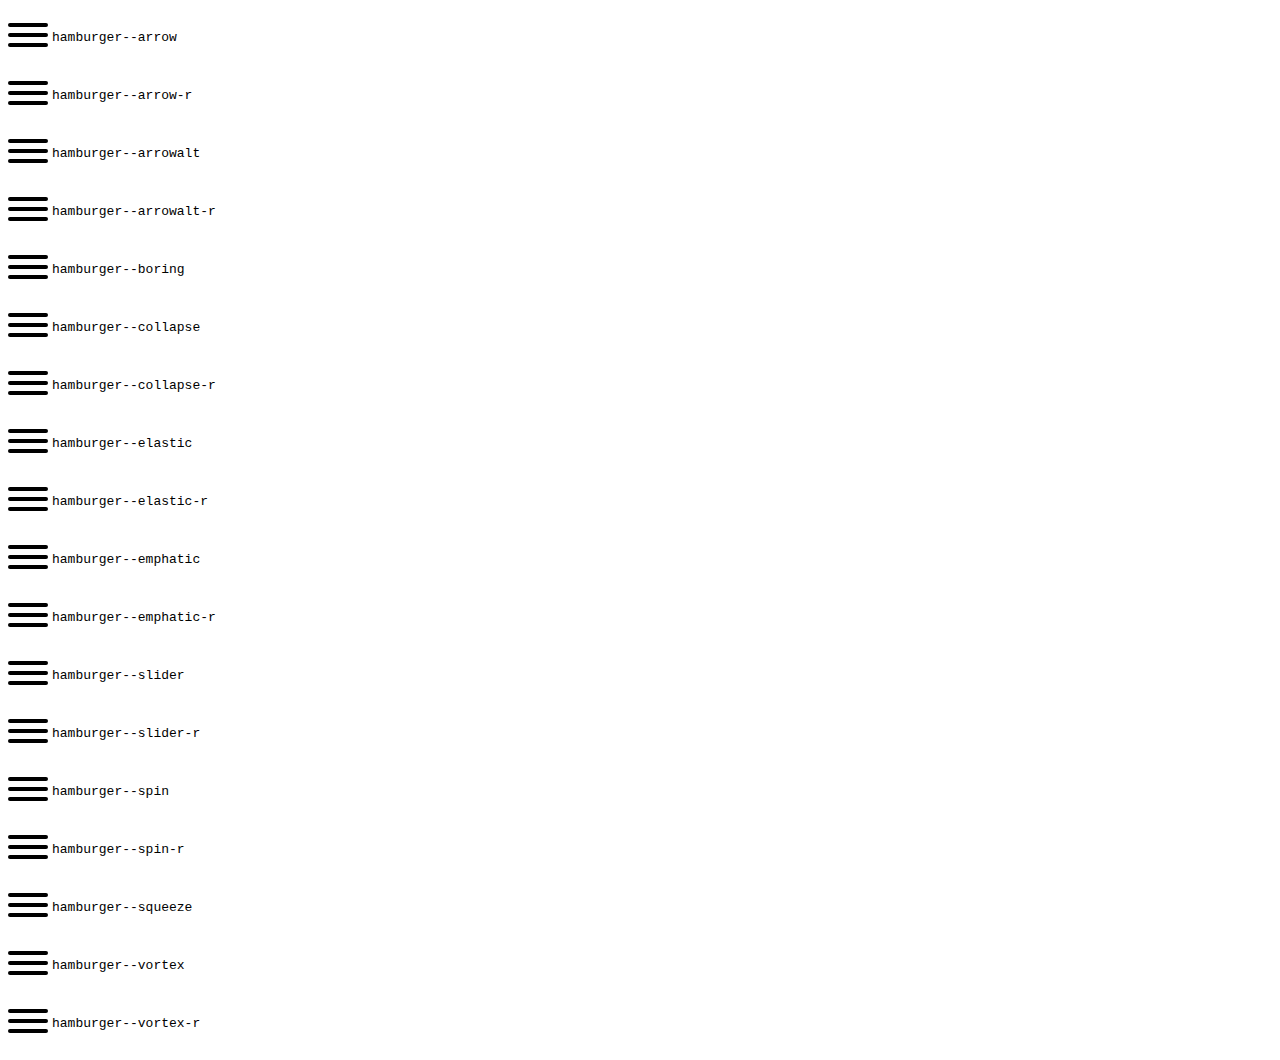
<file: plugins/burger/example.html>
<!DOCTYPE html>
<html lang="en">
<head>
  <meta charset="UTF-8">
  <title>Hamburgers by Jonathan Suh</title>
  <link rel="stylesheet" href="hamburgers.css">
  <style>
    code {
      display: inline-block;
    }

    code,
    .hamburger {
      vertical-align: middle;
    }
  </style>
</head>
<body>
  <div class="hamburger hamburger--arrow">
    <div class="hamburger-box">
      <div class="hamburger-inner"></div>
    </div>
  </div>
  <code>hamburger--arrow</code>

  <br>

  <div class="hamburger hamburger--arrow-r">
    <div class="hamburger-box">
      <div class="hamburger-inner"></div>
    </div>
  </div>
  <code>hamburger--arrow-r</code>

  <br>

  <div class="hamburger hamburger--arrowalt">
    <div class="hamburger-box">
      <div class="hamburger-inner"></div>
    </div>
  </div>
  <code>hamburger--arrowalt</code>

  <br>

  <div class="hamburger hamburger--arrowalt-r">
    <div class="hamburger-box">
      <div class="hamburger-inner"></div>
    </div>
  </div>
  <code>hamburger--arrowalt-r</code>

  <br>

  <div class="hamburger hamburger--boring">
    <div class="hamburger-box">
      <div class="hamburger-inner"></div>
    </div>
  </div>
  <code>hamburger--boring</code>

  <br>

  <div class="hamburger hamburger--collapse">
    <div class="hamburger-box">
      <div class="hamburger-inner"></div>
    </div>
  </div>
  <code>hamburger--collapse</code>

  <br>

  <div class="hamburger hamburger--collapse-r">
    <div class="hamburger-box">
      <div class="hamburger-inner"></div>
    </div>
  </div>
  <code>hamburger--collapse-r</code>

  <br>

  <div class="hamburger hamburger--elastic">
    <div class="hamburger-box">
      <div class="hamburger-inner"></div>
    </div>
  </div>
  <code>hamburger--elastic</code>

  <br>

  <div class="hamburger hamburger--elastic-r">
    <div class="hamburger-box">
      <div class="hamburger-inner"></div>
    </div>
  </div>
  <code>hamburger--elastic-r</code>

  <br>

  <div class="hamburger hamburger--emphatic">
    <div class="hamburger-box">
      <div class="hamburger-inner"></div>
    </div>
  </div>
  <code>hamburger--emphatic</code>

  <br>

  <div class="hamburger hamburger--emphatic-r">
    <div class="hamburger-box">
      <div class="hamburger-inner"></div>
    </div>
  </div>
  <code>hamburger--emphatic-r</code>

  <br>

  <div class="hamburger hamburger--slider">
    <div class="hamburger-box">
      <div class="hamburger-inner"></div>
    </div>
  </div>
  <code>hamburger--slider</code>

  <br>

  <div class="hamburger hamburger--slider-r">
    <div class="hamburger-box">
      <div class="hamburger-inner"></div>
    </div>
  </div>
  <code>hamburger--slider-r</code>

  <br>

  <div class="hamburger hamburger--spin">
    <div class="hamburger-box">
      <div class="hamburger-inner"></div>
    </div>
  </div>
  <code>hamburger--spin</code>

  <br>

  <div class="hamburger hamburger--spin-r">
    <div class="hamburger-box">
      <div class="hamburger-inner"></div>
    </div>
  </div>
  <code>hamburger--spin-r</code>

  <br>

  <div class="hamburger hamburger--squeeze">
    <div class="hamburger-box">
      <div class="hamburger-inner"></div>
    </div>
  </div>
  <code>hamburger--squeeze</code>

  <br>

  <div class="hamburger hamburger--vortex">
    <div class="hamburger-box">
      <div class="hamburger-inner"></div>
    </div>
  </div>
  <code>hamburger--vortex</code>

  <br>

  <div class="hamburger hamburger--vortex-r">
    <div class="hamburger-box">
      <div class="hamburger-inner"></div>
    </div>
  </div>
  <code>hamburger--vortex-r</code>

  <script>
  /**
   * forEach implementation for Objects/NodeLists/Arrays, automatic type loops and context options
   *
   * @private
   * @author Todd Motto
   * @link https://github.com/toddmotto/foreach
   * @param {Array|Object|NodeList} collection - Collection of items to iterate, could be an Array, Object or NodeList
   * @callback requestCallback      callback   - Callback function for each iteration.
   * @param {Array|Object|NodeList} scope=null - Object/NodeList/Array that forEach is iterating over, to use as the this value when executing callback.
   * @returns {}
   */
    var forEach=function(t,o,r){if("[object Object]"===Object.prototype.toString.call(t))for(var c in t)Object.prototype.hasOwnProperty.call(t,c)&&o.call(r,t[c],c,t);else for(var e=0,l=t.length;l>e;e++)o.call(r,t[e],e,t)};

    var hamburgers = document.querySelectorAll(".hamburger");
    if (hamburgers.length > 0) {
      forEach(hamburgers, function(hamburger) {
        hamburger.addEventListener("click", function() {
          this.classList.toggle("is-active");
        }, false);
      });
    }
  </script>
</body>
</html>
</file>
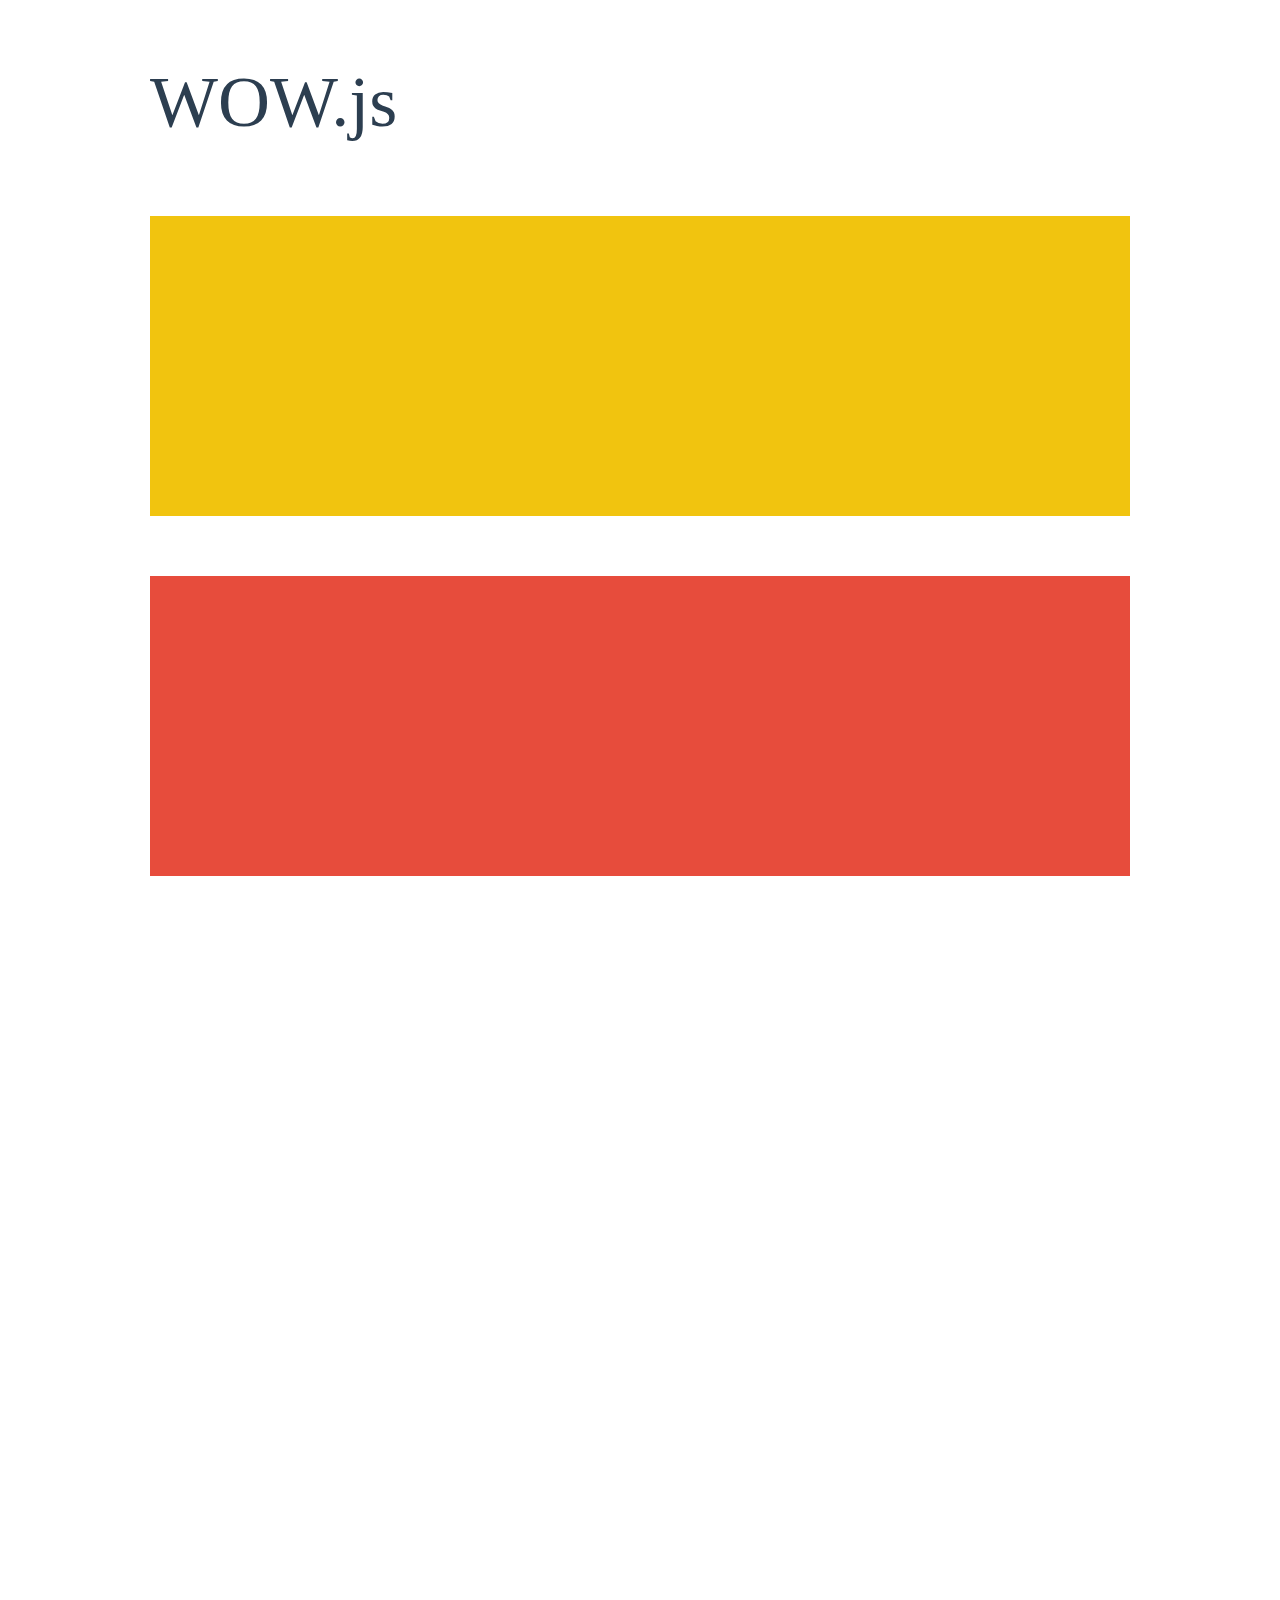
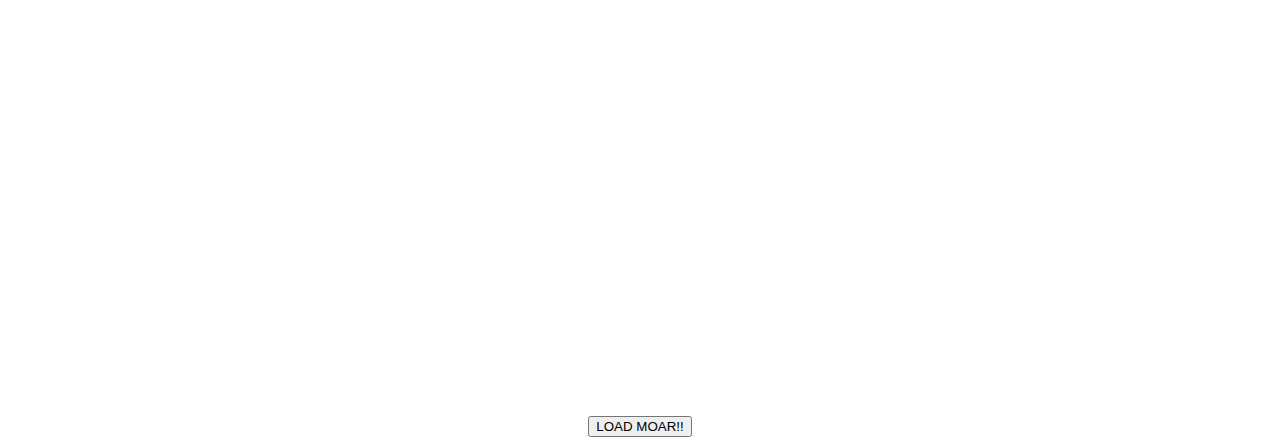
<file: plugins/wow/demo.html>
<!doctype html>

<html lang="en">
<head>
  <meta charset="utf-8">
  <title>WOW</title>
  <link rel="stylesheet" href="css/libs/animate.css">
  <link rel="stylesheet" href="css/site.css">
  <style>
    .wow:first-child {
      visibility: hidden;
    }
  </style>
  <!--[if IE]>
    <script src="http://html5shiv.googlecode.com/svn/trunk/html5.js"></script>
  <![endif]-->
</head>

<body>
  <div id="container">
    <header>
      <h1>WOW.js</h1>
    </header>
    <div id="main">
      <section class="wow fadeInDown" style="background-color: #f1c40f;"></section>
      <section class="wow pulse" style="background-color: #e74c3c;" data-wow-iteration="infinite" data-wow-duration="1500ms"></section>
      <section class="section--purple wow slideInRight" data-wow-delay="2s"></section>
      <section class="section--blue wow bounceInLeft" data-wow-offset="300"></section>
      <section class="section--green wow slideInLeft" data-wow-duration="4s"></section>
      <button id="moar">LOAD MOAR!!</button>
    </div>
  </div>
  <script src="dist/wow.js"></script>
  <script>
    wow = new WOW(
      {
        animateClass: 'animated',
        offset:       100,
        callback:     function(box) {
          console.log("WOW: animating <" + box.tagName.toLowerCase() + ">")
        }
      }
    );
    wow.init();
    document.getElementById('moar').onclick = function() {
      var section = document.createElement('section');
      section.className = 'section--purple wow fadeInDown';
      this.parentNode.insertBefore(section, this);
    };
  </script>
</body>
</html>
</file>
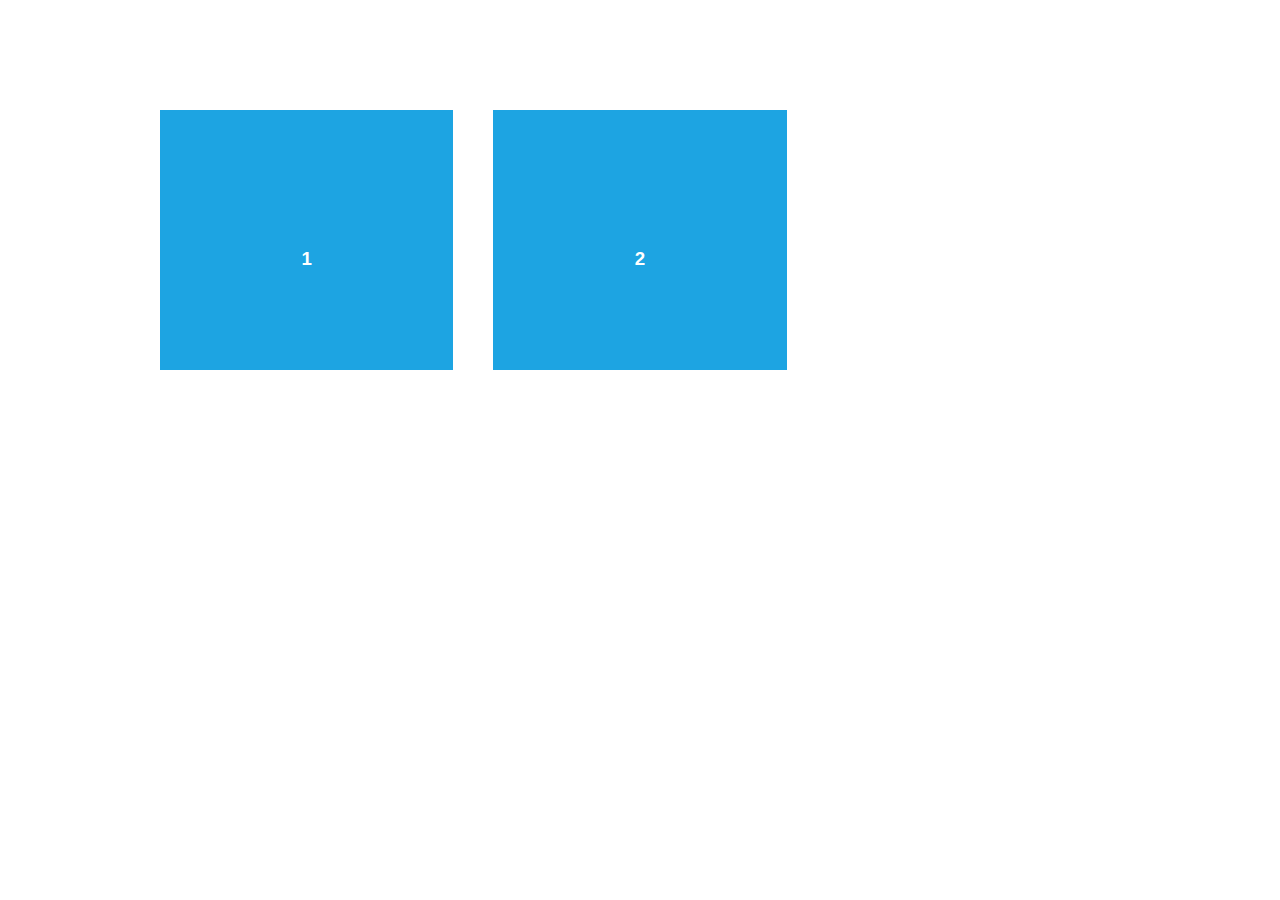
<file: plugins/aos/demo/async.html>
<!DOCTYPE html>
<html>
  <head>
    <meta charset="utf-8">
    <title>AOS - Animate on scroll library</title>
    <meta name="viewport" content="width=device-width">
    <link rel="stylesheet" href="css/styles.css" />
    <link rel="stylesheet" href="../dist/aos.css" />
  </head>
  <body>
    <div id="aos-demo" class="aos-all"></div>

    <script src="../dist/aos.js"></script>
    <script>
      AOS.init({
        easing: 'ease-in-out-sine'
      });

      setInterval(addItem, 300);

      var itemsCounter = 1;
      var container = document.getElementById('aos-demo');

      function addItem () {
        if (itemsCounter > 42) return;
        var item = document.createElement('div');
        item.classList.add('aos-item');
        item.setAttribute('data-aos', 'fade-up');
        item.innerHTML = '<div class="aos-item__inner"><h3>' + itemsCounter + '</h3></div>';
        container.appendChild(item);
        itemsCounter++;
      }
    </script>
  </body>
</html>
</file>
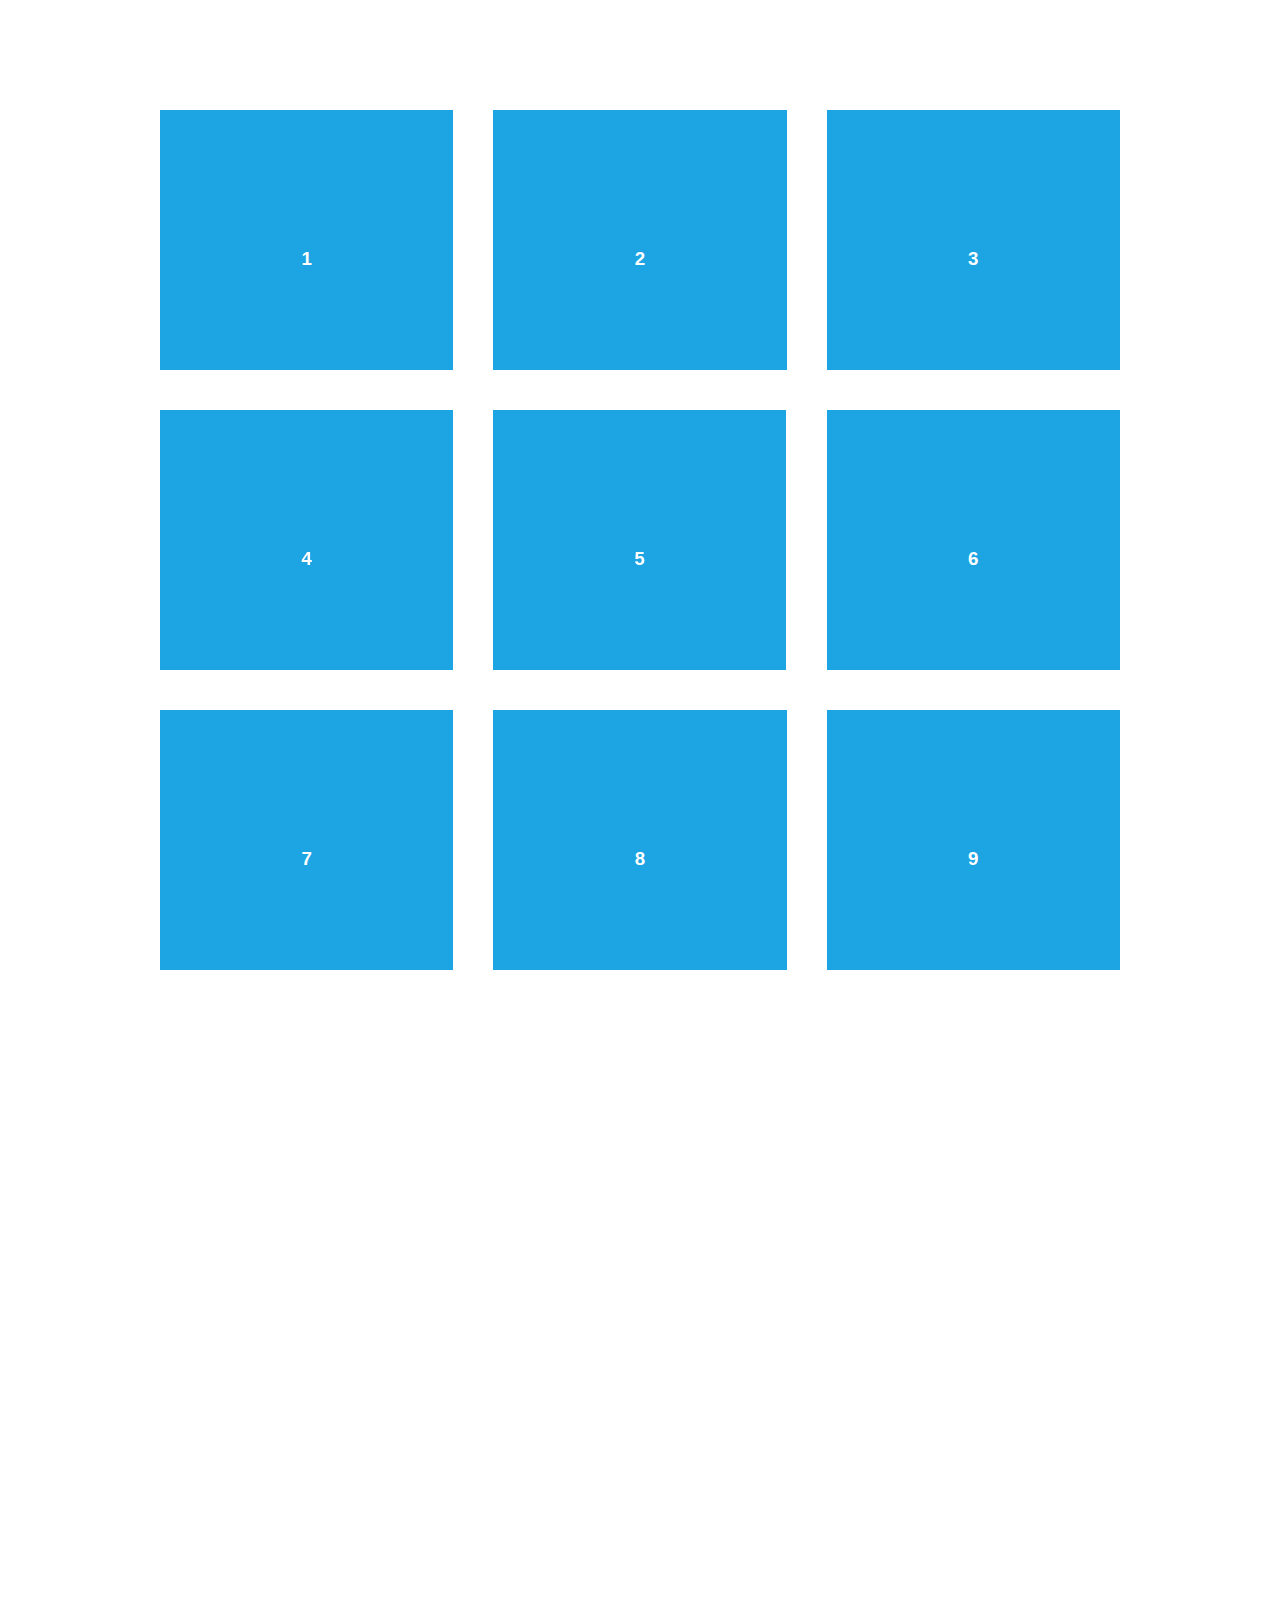
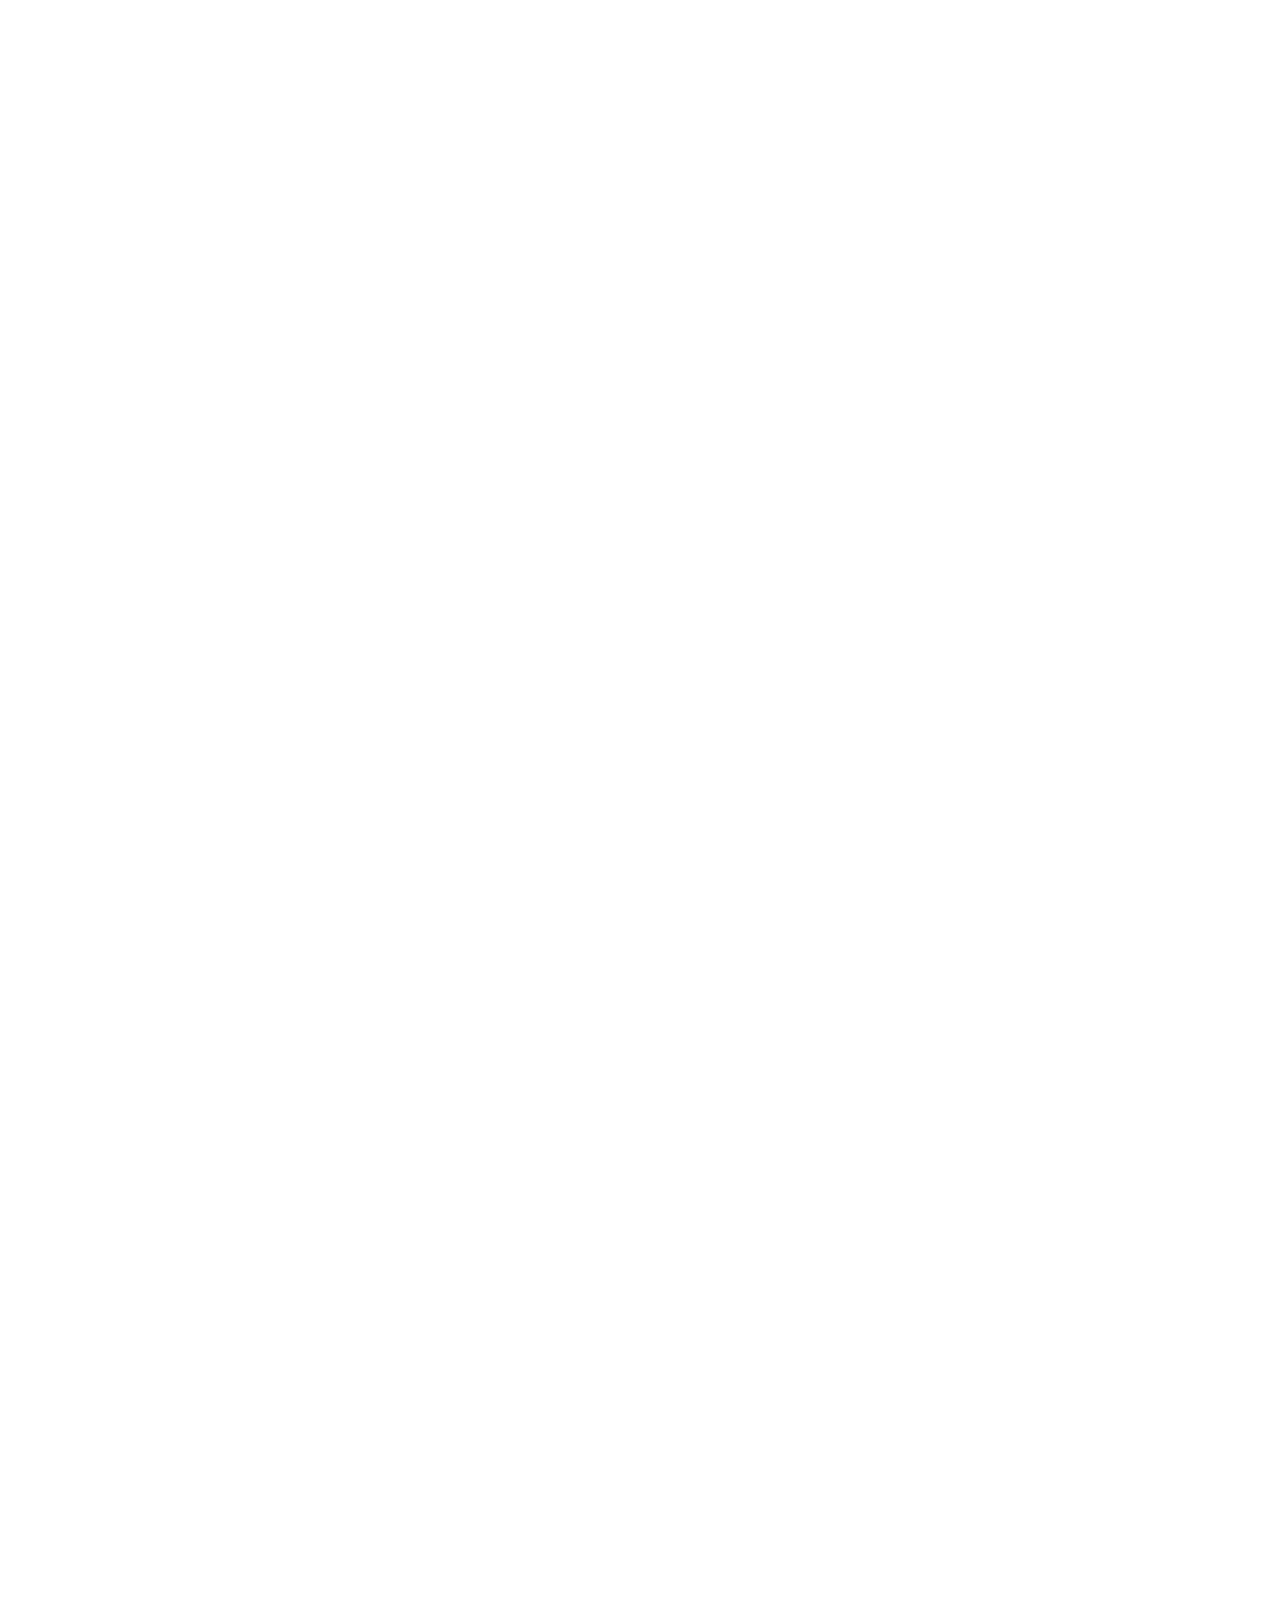
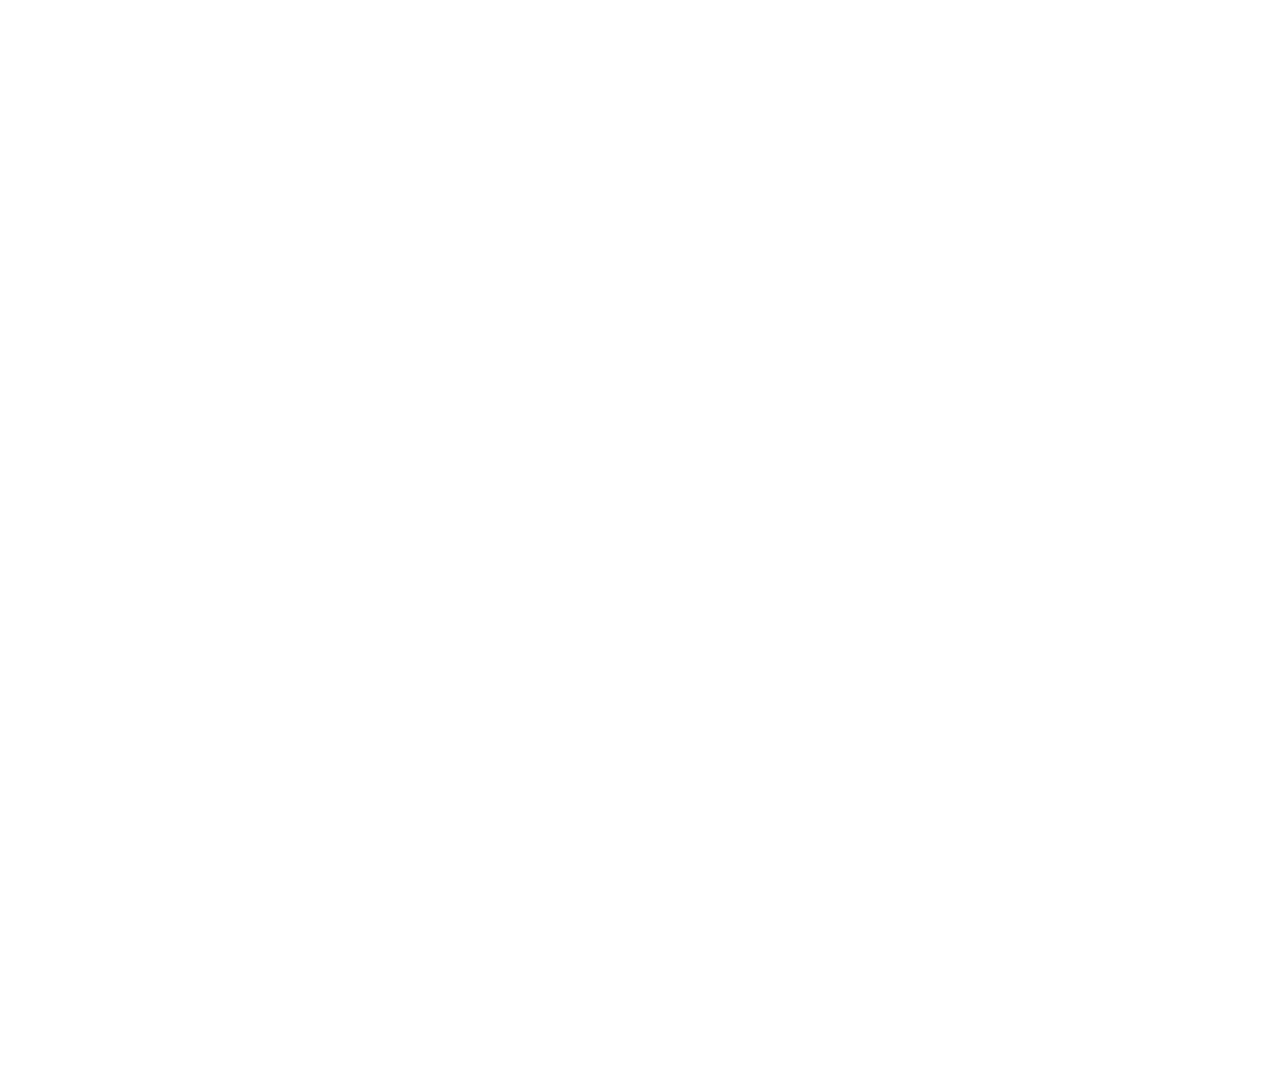
<file: plugins/aos/demo/simple.html>
<!DOCTYPE html>
<html>
  <head>
    <meta charset="utf-8">
    <title>AOS - Animate on scroll library</title>
    <meta name="viewport" content="width=device-width">
    <link rel="stylesheet" href="css/styles.css" />
    <link rel="stylesheet" href="../dist/aos.css" />
    <!--[if lt IE 9]>
    <script src="//html5shiv.googlecode.com/svn/trunk/html5.js"></script>
    <![endif]-->
  </head>
  <body>
    <div id="transcroller-body" class="aos-all">
      <div class="aos-item" data-aos="fade-up">
        <div class="aos-item__inner"><h3>1</h3></div>
      </div>
      <div class="aos-item" data-aos="fade-down">
        <div class="aos-item__inner"><h3>2</h3></div>
      </div>
      <div class="aos-item" data-aos="zoom-out-down">
        <div class="aos-item__inner"><h3>3</h3></div>
      </div>
      <div class="aos-item" data-aos="flip-down">
        <div class="aos-item__inner"><h3>4</h3></div>
      </div>
      <div class="aos-item" data-aos="flip-up">
        <div class="aos-item__inner"><h3>5</h3></div>
      </div>
      <div class="aos-item" data-aos="fade-down">
        <div class="aos-item__inner"><h3>6</h3></div>
      </div>
      <div class="aos-item" data-aos="fade-in">
        <div class="aos-item__inner"><h3>7</h3></div>
      </div>
      <div class="aos-item" data-aos="fade-down">
        <div class="aos-item__inner"><h3>8</h3></div>
      </div>
      <div class="aos-item" data-aos="fade-in">
        <div class="aos-item__inner"><h3>9</h3></div>
      </div>
      <div class="aos-item" data-aos="fade-down">
        <div class="aos-item__inner"><h3>10</h3></div>
      </div>
      <div class="aos-item" data-aos="fade-up">
        <div class="aos-item__inner"><h3>11</h3></div>
      </div>
      <div class="aos-item" data-aos="fade-down">
        <div class="aos-item__inner"><h3>12</h3></div>
      </div>
      <div class="aos-item" data-aos="fade-in">
        <div class="aos-item__inner"><h3>13</h3></div>
      </div>
      <div class="aos-item" data-aos="fade-up">
        <div class="aos-item__inner"><h3>14</h3></div>
      </div>
      <div class="aos-item" data-aos="fade-in">
        <div class="aos-item__inner"><h3>15</h3></div>
      </div>
      <div class="aos-item" data-aos="fade-up">
        <div class="aos-item__inner"><h3>16</h3></div>
      </div>
      <div class="aos-item" data-aos="fade-down">
        <div class="aos-item__inner"><h3>17</h3></div>
      </div>
      <div class="aos-item" data-aos="fade-up">
        <div class="aos-item__inner"><h3>18</h3></div>
      </div>
      <div class="aos-item" data-aos="zoom-out">
        <div class="aos-item__inner"><h3>19</h3></div>
      </div>
      <div class="aos-item" data-aos="fade-up">
        <div class="aos-item__inner"><h3>20</h3></div>
      </div>
      <div class="aos-item" data-aos="zoom-out">
        <div class="aos-item__inner"><h3>21</h3></div>
      </div>
      <div class="aos-item" data-aos="fade-in">
        <div class="aos-item__inner"><h3>22</h3></div>
      </div>
      <div class="aos-item" data-aos="zoom-out-up">
        <div class="aos-item__inner"><h3>23</h3></div>
      </div>
      <div class="aos-item" data-aos="zoom-out-down">
        <div class="aos-item__inner"><h3>24</h3></div>
      </div>
      <div class="aos-item" data-aos="fade-in">
        <div class="aos-item__inner"><h3>25</h3></div>
      </div>
      <div class="aos-item" data-aos="fade-in">
        <div class="aos-item__inner"><h3>26</h3></div>
      </div>
      <div class="aos-item" data-aos="fade-in">
        <div class="aos-item__inner"><h3>27</h3></div>
      </div>
      <div class="aos-item" data-aos="fade-in">
        <div class="aos-item__inner"><h3>28</h3></div>
      </div>
      <div class="aos-item" data-aos="fade-in">
        <div class="aos-item__inner"><h3>29</h3></div>
      </div>
      <div class="aos-item" data-aos="fade-in">
        <div class="aos-item__inner"><h3>30</h3></div>
      </div>
      <div class="aos-item" data-aos="fade-in">
        <div class="aos-item__inner"><h3>31</h3></div>
      </div>
      <div class="aos-item" data-aos="fade-in">
        <div class="aos-item__inner"><h3>32</h3></div>
      </div>
      <div class="aos-item" data-aos="fade-in">
        <div class="aos-item__inner"><h3>33</h3></div>
      </div>
      <div class="aos-item" data-aos="fade-in">
        <div class="aos-item__inner"><h3>34</h3></div>
      </div>
      <div class="aos-item" data-aos="fade-in">
        <div class="aos-item__inner"><h3>35</h3></div>
      </div>
      <div class="aos-item" data-aos="fade-in">
        <div class="aos-item__inner"><h3>36</h3></div>
      </div>
      <div class="aos-item" data-aos="fade-in">
        <div class="aos-item__inner"><h3>37</h3></div>
      </div>
      <div class="aos-item" data-aos="fade-in">
        <div class="aos-item__inner"><h3>38</h3></div>
      </div>
      <div class="aos-item" data-aos="fade-in">
        <div class="aos-item__inner"><h3>39</h3></div>
      </div>
      <div class="aos-item" data-aos="fade-in">
        <div class="aos-item__inner"><h3>40</h3></div>
      </div>
      <div class="aos-item" data-aos="fade-in">
        <div class="aos-item__inner"><h3>41</h3></div>
      </div>
      <div class="aos-item" data-aos="fade-in">
        <div class="aos-item__inner"><h3>42</h3></div>
      </div>
    </div>

    <script src="../dist/aos.js"></script>
    <script>
      AOS.init({
        easing: 'ease-in-out-sine'
      });
    </script>

    <!-- <script src="//cdnjs.cloudflare.com/ajax/libs/require.js/2.1.11/require.min.js"></script>
    <script>
      requirejs.config({
          baseUrl: '../dist',
      });

      require(['aos'], function(AOS){
          AOS.init({
              easing: 'ease-in-out-sine'
          });
      });
    </script> -->
  </body>
</html>
</file>
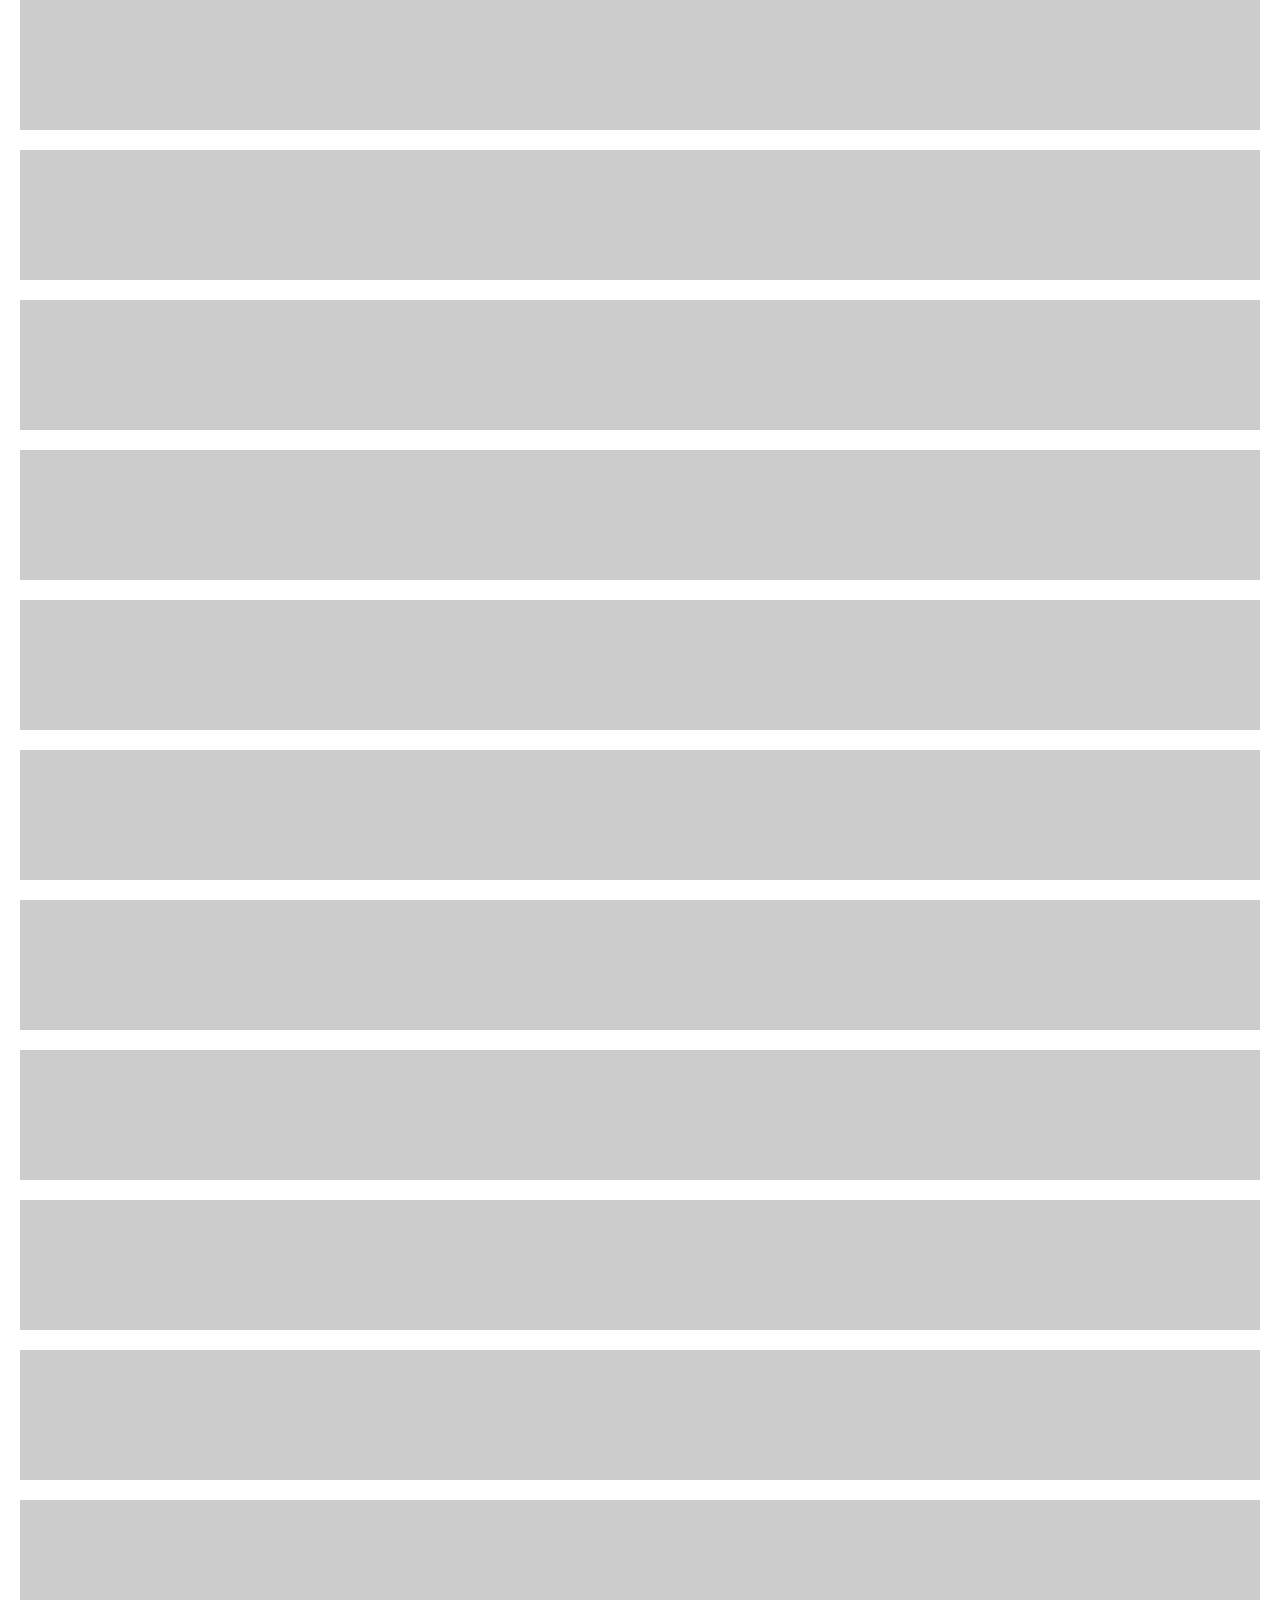
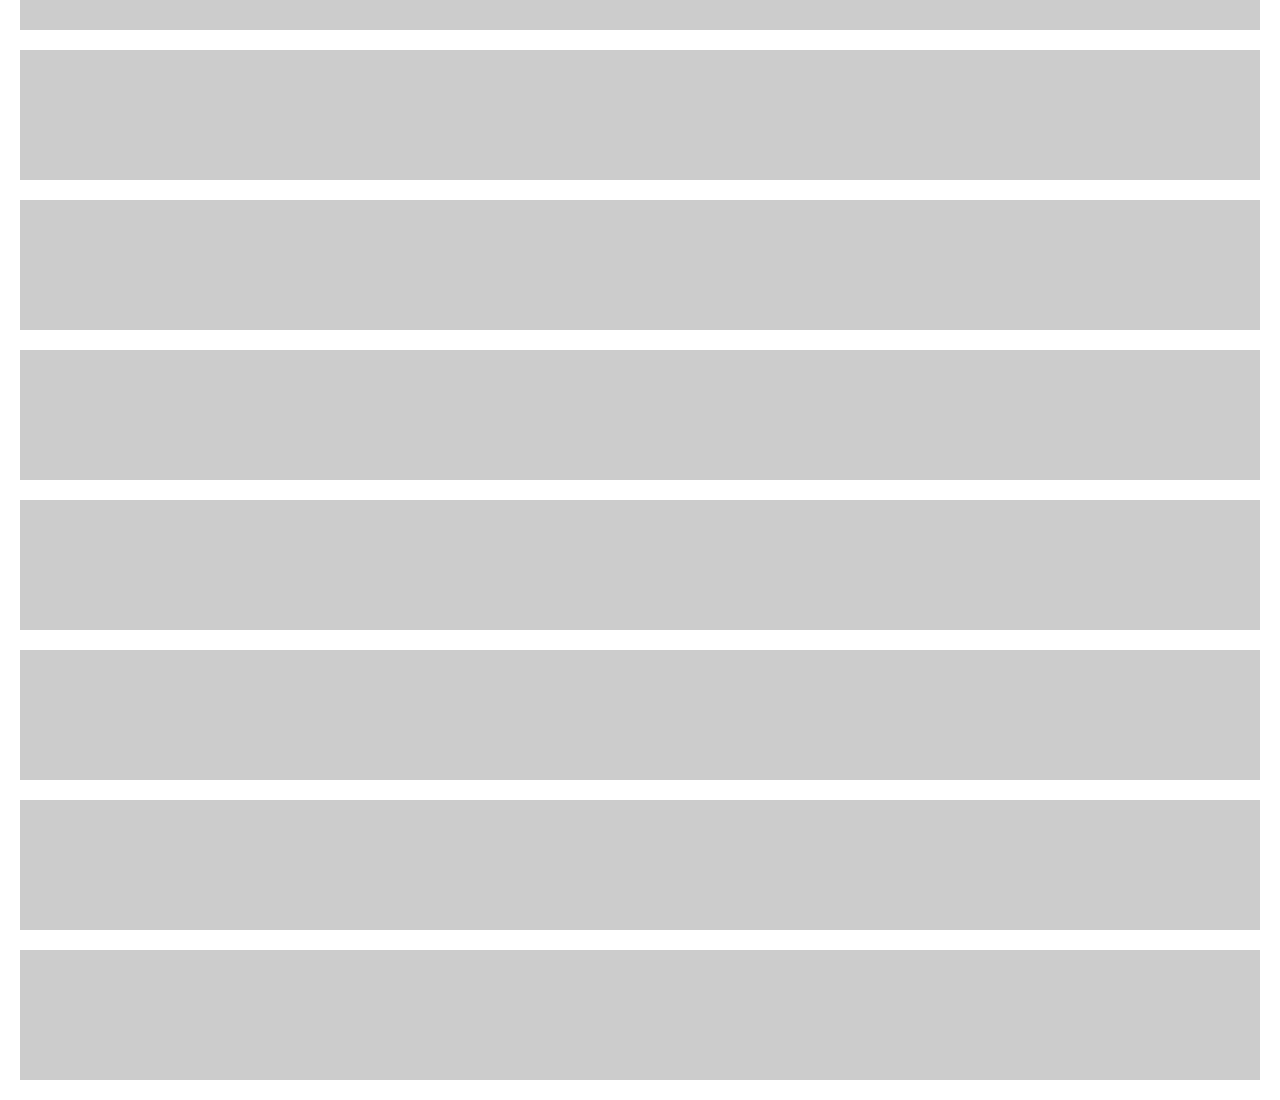
<file: plugins/aos/test/fixtures/aos-offset.fixture.html>
<!DOCTYPE html>
<html>
  <head>
    <title></title>
    <style type="text/css">
      * {box-sizing: border-box;}
      body {
        margin: 0; padding: 0 20px; text-align: center;
      }
      .aos-item {
        width: 100%; height: 130px; margin: 0 0 20px 0; background: #ccc;
      }
    </style>
  </head>
  <body class="body">
    <div class="aos-item aos-item--1" data-aos-offset="50" data-aos="fade"></div>
    <div class="aos-item aos-item--2" data-aos-offset="50" data-aos="fade-up"></div>
    <div class="aos-item aos-item--3" data-aos-offset="50" data-aos="fade-down"></div>
    <div class="aos-item aos-item--4" data-aos-offset="50" data-aos="fade-left"></div>
    <div class="aos-item aos-item--5" data-aos-offset="50" data-aos="fade-right"></div>
    <div class="aos-item aos-item--6" data-aos-offset="50" data-aos="flip-up"></div>
    <div class="aos-item aos-item--7" data-aos-offset="50" data-aos="flip-down"></div>
    <div class="aos-item aos-item--8" data-aos-offset="50" data-aos="flip-left"></div>
    <div class="aos-item aos-item--9" data-aos-offset="50" data-aos="flip-right"></div>
    <div class="aos-item aos-item--10" data-aos-offset="50" data-aos="zoom-in"></div>
    <div class="aos-item aos-item--11" data-aos-offset="50" data-aos="zoom-in-up"></div>
    <div class="aos-item aos-item--12" data-aos-offset="50" data-aos="zoom-in-down"></div>
    <div class="aos-item aos-item--13" data-aos-offset="50" data-aos="zoom-in-left"></div>
    <div class="aos-item aos-item--14" data-aos-offset="50" data-aos="zoom-in-right"></div>
    <div class="aos-item aos-item--15" data-aos-offset="50" data-aos="slide-up"></div>
    <div class="aos-item aos-item--16" data-aos-offset="50" data-aos="slide-down"></div>
    <div class="aos-item aos-item--17" data-aos-offset="50" data-aos="slide-left"></div>
    <div class="aos-item aos-item--18" data-aos-offset="50" data-aos="slide-right"></div>
  </body>
</html>
</file>
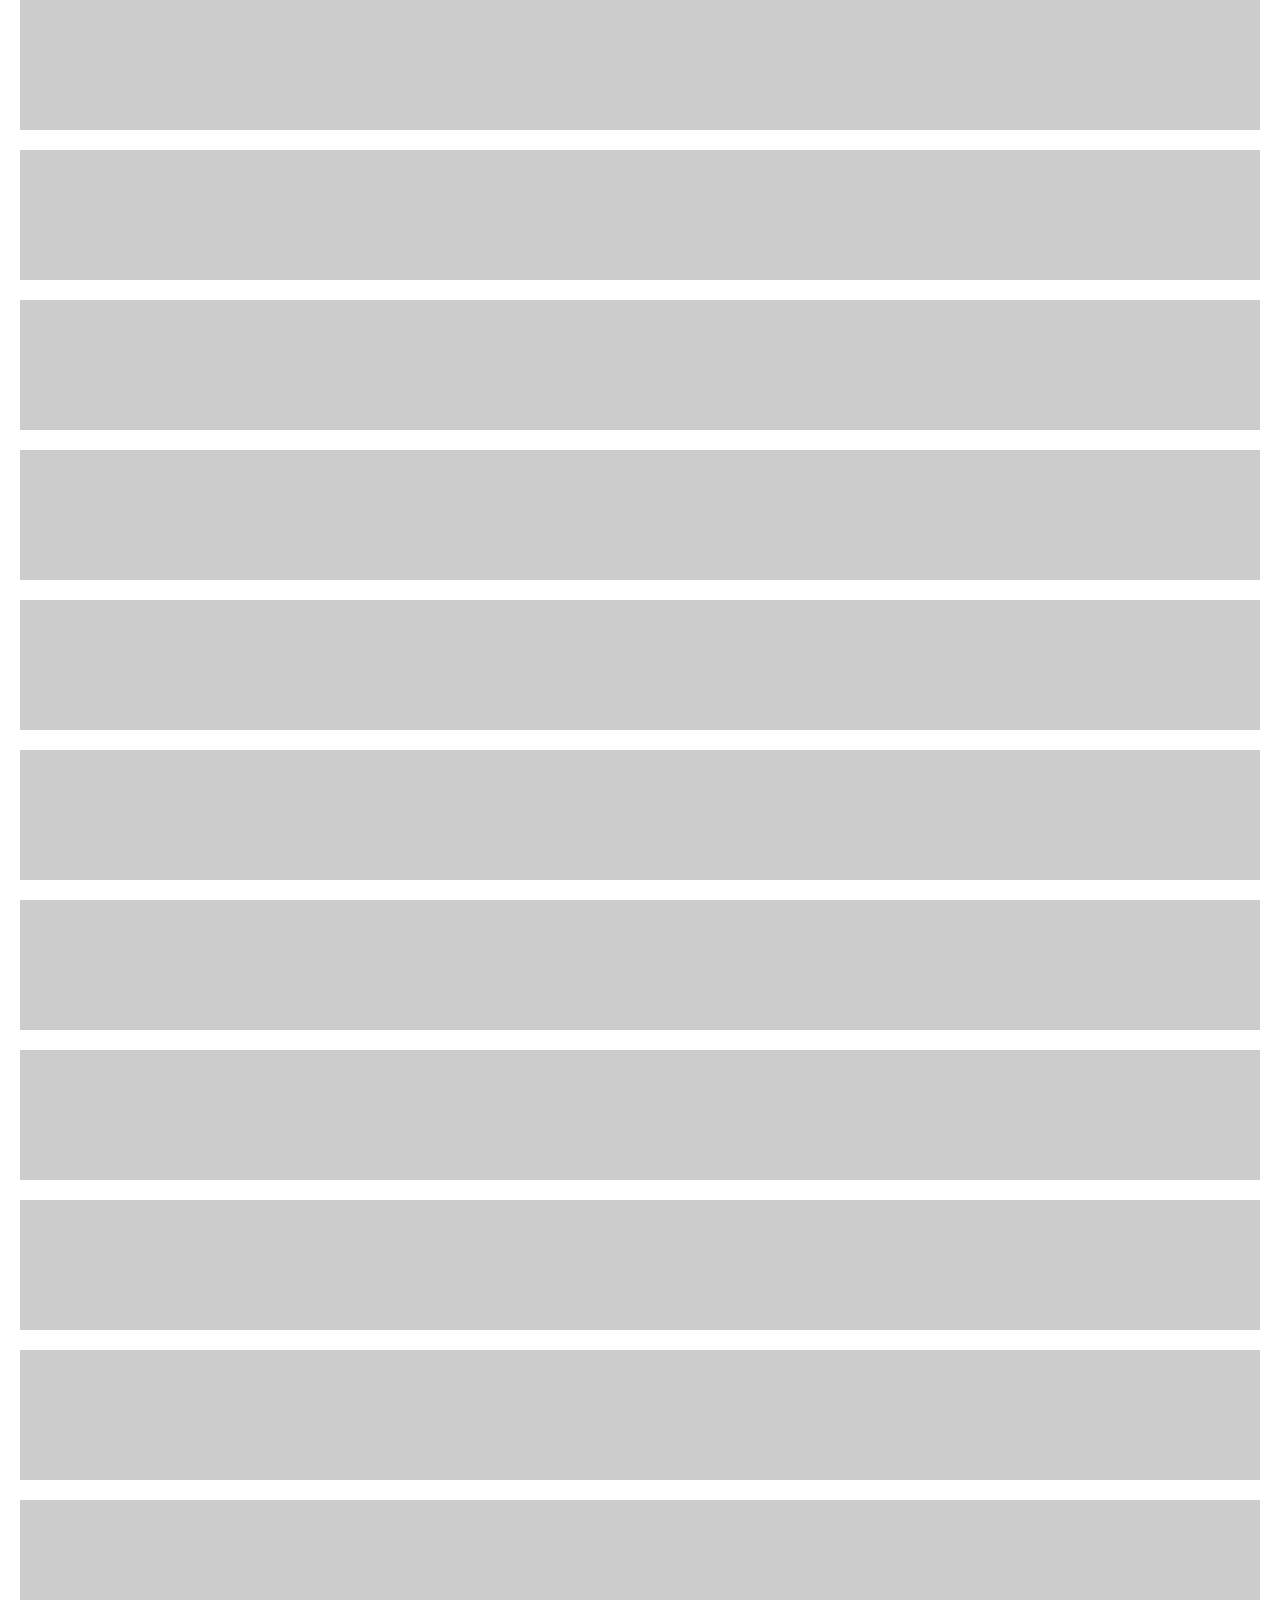
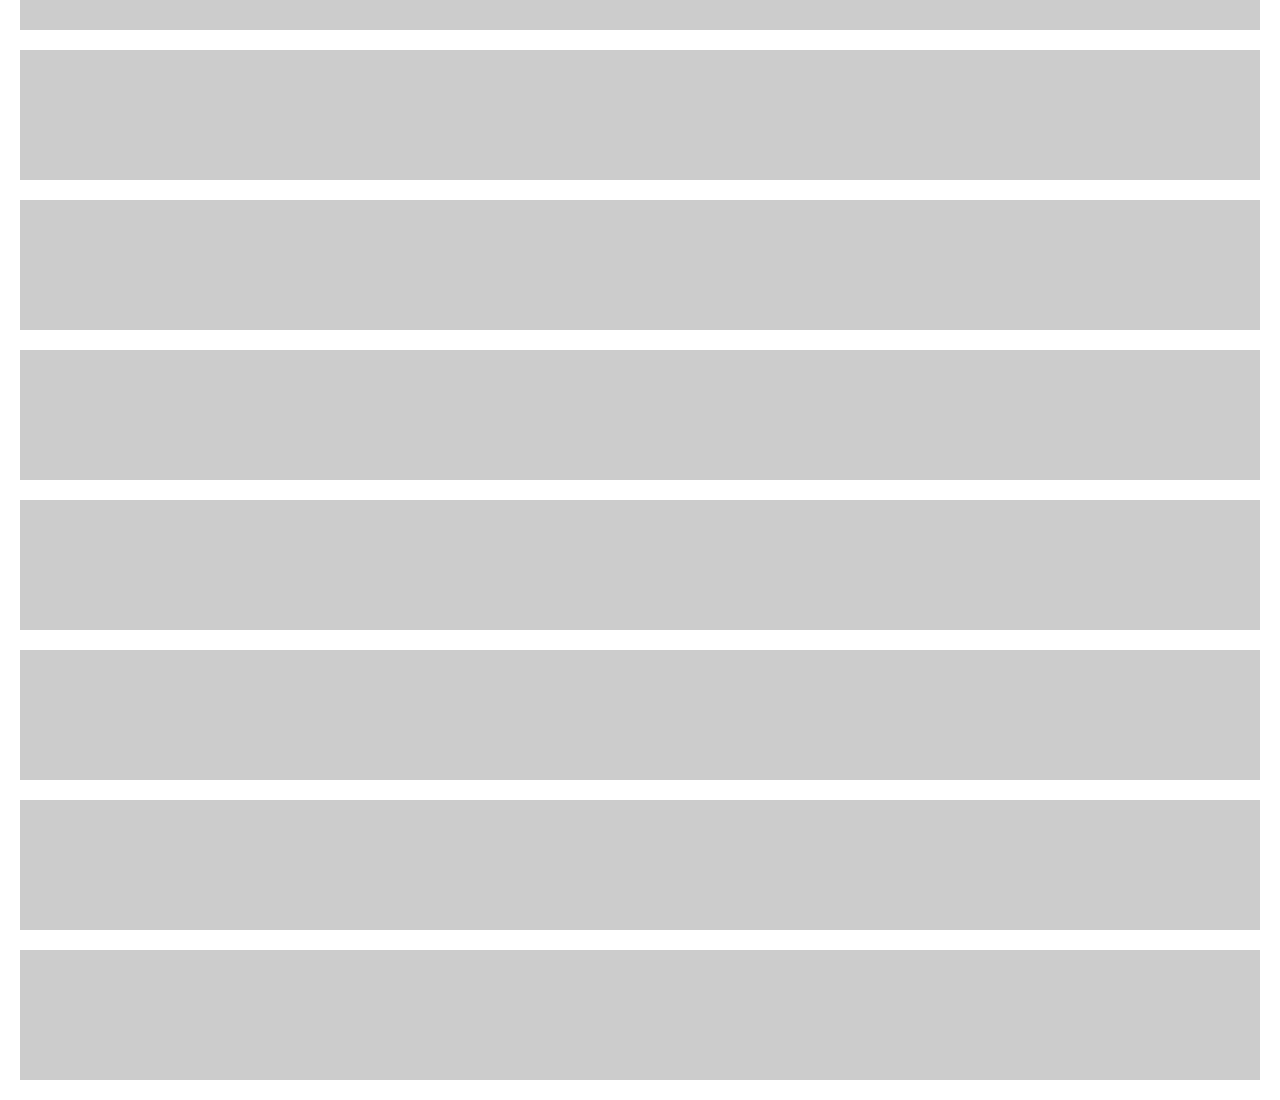
<file: plugins/aos/test/fixtures/aos.fixture.html>
<!DOCTYPE html>
<html>
  <head>
    <title></title>
    <style type="text/css">
      * {box-sizing: border-box;}
      body {
        margin: 0; padding: 0 20px; text-align: center;
      }
      .aos-item {
        width: 100%; height: 130px; margin: 0 0 20px 0; background: #ccc;
      }
    </style>
  </head>
  <body class="body">
    <div class="aos-item aos-item--1" data-aos="fade"></div>
    <div class="aos-item aos-item--2" data-aos="fade-up"></div>
    <div class="aos-item aos-item--3" data-aos="fade-down"></div>
    <div class="aos-item aos-item--4" data-aos="fade-left"></div>
    <div class="aos-item aos-item--5" data-aos="fade-right"></div>
    <div class="aos-item aos-item--6" data-aos="flip-up"></div>
    <div class="aos-item aos-item--7" data-aos="flip-down"></div>
    <div class="aos-item aos-item--8" data-aos="flip-left"></div>
    <div class="aos-item aos-item--9" data-aos="flip-right"></div>
    <div class="aos-item aos-item--10" data-aos="zoom-in"></div>
    <div class="aos-item aos-item--11" data-aos="zoom-in-up"></div>
    <div class="aos-item aos-item--12" data-aos="zoom-in-down"></div>
    <div class="aos-item aos-item--13" data-aos="zoom-in-left"></div>
    <div class="aos-item aos-item--14" data-aos="zoom-in-right"></div>
    <div class="aos-item aos-item--15" data-aos="slide-up"></div>
    <div class="aos-item aos-item--16" data-aos="slide-down"></div>
    <div class="aos-item aos-item--17" data-aos="slide-left"></div>
    <div class="aos-item aos-item--18" data-aos="slide-right"></div>
  </body>
</html>
</file>
<file: plugins/wow/css/site.css>
h1 {
  font-size:     72px;
  line-height:   1.5;
  color: #2c3e50;
  font-weight:   100;
}

#container {
  width:  980px;
  margin: 0 auto;
}

section {
  height: 300px;
  margin: 60px 0;
}

.section--purple {
  background-color: #9b59b6;
}

.section--blue {
  background-color: #3498db;
}

.section--green {
  background-color: #2ecc71;
}

#main {
  text-align: center;
}

#more {
  margin: 20px auto 48px;
}
</file>
<file: plugins/burger/hamburgers.css>
/*!
 * Hamburgers
 * @description Tasty CSS-animated hamburgers
 * @author Jonathan Suh @jonsuh
 * @site https://jonsuh.com/hamburgers
 * @link https://github.com/jonsuh/hamburgers
 */
.hamburger {
  padding: 15px 0;
  display: inline-block;
  cursor: pointer;
  transition-property: opacity, -webkit-filter;
  transition-property: opacity, filter;
  transition-property: opacity, filter, -webkit-filter;
  transition-duration: 0.15s;
  transition-timing-function: linear;
  font: inherit;
  color: inherit;
  text-transform: none;
  background-color: transparent;
  border: 0;
  margin: 0;
  overflow: visible; }
  .hamburger:hover {
    opacity: 0.7; }

.hamburger-box {
  width: 40px;
  height: 24px;
  display: inline-block;
  position: relative; }

.hamburger-inner {
  display: block;
  top: 50%;
  margin-top: -2px; }
  .hamburger-inner, .hamburger-inner::before, .hamburger-inner::after {
    width: 40px;
    height: 4px;
    background-color: #000;
    border-radius: 4px;
    position: absolute;
    transition-property: -webkit-transform;
    transition-property: transform;
    transition-property: transform, -webkit-transform;
    transition-duration: 0.15s;
    transition-timing-function: ease; }
  .hamburger-inner::before, .hamburger-inner::after {
    content: "";
    display: block; }
  .hamburger-inner::before {
    top: -10px; }
  .hamburger-inner::after {
    bottom: -10px; }

/*
 * 3DX
 */
.hamburger--3dx .hamburger-box {
  -webkit-perspective: 80px;
          perspective: 80px; }

.hamburger--3dx .hamburger-inner {
  transition: background-color 0s 0.1s cubic-bezier(0.645, 0.045, 0.355, 1), -webkit-transform 0.2s cubic-bezier(0.645, 0.045, 0.355, 1);
  transition: transform 0.2s cubic-bezier(0.645, 0.045, 0.355, 1), background-color 0s 0.1s cubic-bezier(0.645, 0.045, 0.355, 1);
  transition: transform 0.2s cubic-bezier(0.645, 0.045, 0.355, 1), background-color 0s 0.1s cubic-bezier(0.645, 0.045, 0.355, 1), -webkit-transform 0.2s cubic-bezier(0.645, 0.045, 0.355, 1); }
  .hamburger--3dx .hamburger-inner::before, .hamburger--3dx .hamburger-inner::after {
    transition: -webkit-transform 0s 0.1s cubic-bezier(0.645, 0.045, 0.355, 1);
    transition: transform 0s 0.1s cubic-bezier(0.645, 0.045, 0.355, 1);
    transition: transform 0s 0.1s cubic-bezier(0.645, 0.045, 0.355, 1), -webkit-transform 0s 0.1s cubic-bezier(0.645, 0.045, 0.355, 1); }

.hamburger--3dx.is-active .hamburger-inner {
  background-color: transparent;
  -webkit-transform: rotateY(180deg);
          transform: rotateY(180deg); }
  .hamburger--3dx.is-active .hamburger-inner::before {
    -webkit-transform: translate3d(0, 10px, 0) rotate(45deg);
            transform: translate3d(0, 10px, 0) rotate(45deg); }
  .hamburger--3dx.is-active .hamburger-inner::after {
    -webkit-transform: translate3d(0, -10px, 0) rotate(-45deg);
            transform: translate3d(0, -10px, 0) rotate(-45deg); }

/*
 * 3DX Reverse
 */
.hamburger--3dx-r .hamburger-box {
  -webkit-perspective: 80px;
          perspective: 80px; }

.hamburger--3dx-r .hamburger-inner {
  transition: background-color 0s 0.1s cubic-bezier(0.645, 0.045, 0.355, 1), -webkit-transform 0.2s cubic-bezier(0.645, 0.045, 0.355, 1);
  transition: transform 0.2s cubic-bezier(0.645, 0.045, 0.355, 1), background-color 0s 0.1s cubic-bezier(0.645, 0.045, 0.355, 1);
  transition: transform 0.2s cubic-bezier(0.645, 0.045, 0.355, 1), background-color 0s 0.1s cubic-bezier(0.645, 0.045, 0.355, 1), -webkit-transform 0.2s cubic-bezier(0.645, 0.045, 0.355, 1); }
  .hamburger--3dx-r .hamburger-inner::before, .hamburger--3dx-r .hamburger-inner::after {
    transition: -webkit-transform 0s 0.1s cubic-bezier(0.645, 0.045, 0.355, 1);
    transition: transform 0s 0.1s cubic-bezier(0.645, 0.045, 0.355, 1);
    transition: transform 0s 0.1s cubic-bezier(0.645, 0.045, 0.355, 1), -webkit-transform 0s 0.1s cubic-bezier(0.645, 0.045, 0.355, 1); }

.hamburger--3dx-r.is-active .hamburger-inner {
  background-color: transparent;
  -webkit-transform: rotateY(-180deg);
          transform: rotateY(-180deg); }
  .hamburger--3dx-r.is-active .hamburger-inner::before {
    -webkit-transform: translate3d(0, 10px, 0) rotate(45deg);
            transform: translate3d(0, 10px, 0) rotate(45deg); }
  .hamburger--3dx-r.is-active .hamburger-inner::after {
    -webkit-transform: translate3d(0, -10px, 0) rotate(-45deg);
            transform: translate3d(0, -10px, 0) rotate(-45deg); }

/*
 * 3DY
 */
.hamburger--3dy .hamburger-box {
  -webkit-perspective: 80px;
          perspective: 80px; }

.hamburger--3dy .hamburger-inner {
  transition: background-color 0s 0.1s cubic-bezier(0.645, 0.045, 0.355, 1), -webkit-transform 0.2s cubic-bezier(0.645, 0.045, 0.355, 1);
  transition: transform 0.2s cubic-bezier(0.645, 0.045, 0.355, 1), background-color 0s 0.1s cubic-bezier(0.645, 0.045, 0.355, 1);
  transition: transform 0.2s cubic-bezier(0.645, 0.045, 0.355, 1), background-color 0s 0.1s cubic-bezier(0.645, 0.045, 0.355, 1), -webkit-transform 0.2s cubic-bezier(0.645, 0.045, 0.355, 1); }
  .hamburger--3dy .hamburger-inner::before, .hamburger--3dy .hamburger-inner::after {
    transition: -webkit-transform 0s 0.1s cubic-bezier(0.645, 0.045, 0.355, 1);
    transition: transform 0s 0.1s cubic-bezier(0.645, 0.045, 0.355, 1);
    transition: transform 0s 0.1s cubic-bezier(0.645, 0.045, 0.355, 1), -webkit-transform 0s 0.1s cubic-bezier(0.645, 0.045, 0.355, 1); }

.hamburger--3dy.is-active .hamburger-inner {
  background-color: transparent;
  -webkit-transform: rotateX(-180deg);
          transform: rotateX(-180deg); }
  .hamburger--3dy.is-active .hamburger-inner::before {
    -webkit-transform: translate3d(0, 10px, 0) rotate(45deg);
            transform: translate3d(0, 10px, 0) rotate(45deg); }
  .hamburger--3dy.is-active .hamburger-inner::after {
    -webkit-transform: translate3d(0, -10px, 0) rotate(-45deg);
            transform: translate3d(0, -10px, 0) rotate(-45deg); }

/*
 * 3DY Reverse
 */
.hamburger--3dy-r .hamburger-box {
  -webkit-perspective: 80px;
          perspective: 80px; }

.hamburger--3dy-r .hamburger-inner {
  transition: background-color 0s 0.1s cubic-bezier(0.645, 0.045, 0.355, 1), -webkit-transform 0.2s cubic-bezier(0.645, 0.045, 0.355, 1);
  transition: transform 0.2s cubic-bezier(0.645, 0.045, 0.355, 1), background-color 0s 0.1s cubic-bezier(0.645, 0.045, 0.355, 1);
  transition: transform 0.2s cubic-bezier(0.645, 0.045, 0.355, 1), background-color 0s 0.1s cubic-bezier(0.645, 0.045, 0.355, 1), -webkit-transform 0.2s cubic-bezier(0.645, 0.045, 0.355, 1); }
  .hamburger--3dy-r .hamburger-inner::before, .hamburger--3dy-r .hamburger-inner::after {
    transition: -webkit-transform 0s 0.1s cubic-bezier(0.645, 0.045, 0.355, 1);
    transition: transform 0s 0.1s cubic-bezier(0.645, 0.045, 0.355, 1);
    transition: transform 0s 0.1s cubic-bezier(0.645, 0.045, 0.355, 1), -webkit-transform 0s 0.1s cubic-bezier(0.645, 0.045, 0.355, 1); }

.hamburger--3dy-r.is-active .hamburger-inner {
  background-color: transparent;
  -webkit-transform: rotateX(180deg);
          transform: rotateX(180deg); }
  .hamburger--3dy-r.is-active .hamburger-inner::before {
    -webkit-transform: translate3d(0, 10px, 0) rotate(45deg);
            transform: translate3d(0, 10px, 0) rotate(45deg); }
  .hamburger--3dy-r.is-active .hamburger-inner::after {
    -webkit-transform: translate3d(0, -10px, 0) rotate(-45deg);
            transform: translate3d(0, -10px, 0) rotate(-45deg); }

/*
 * Arrow
 */
.hamburger--arrow.is-active .hamburger-inner::before {
  -webkit-transform: translate3d(-8px, 0, 0) rotate(-45deg) scale(0.7, 1);
          transform: translate3d(-8px, 0, 0) rotate(-45deg) scale(0.7, 1); }

.hamburger--arrow.is-active .hamburger-inner::after {
  -webkit-transform: translate3d(-8px, 0, 0) rotate(45deg) scale(0.7, 1);
          transform: translate3d(-8px, 0, 0) rotate(45deg) scale(0.7, 1); }

/*
 * Arrow Right
 */
.hamburger--arrow-r.is-active .hamburger-inner::before {
  -webkit-transform: translate3d(8px, 0, 0) rotate(45deg) scale(0.7, 1);
          transform: translate3d(8px, 0, 0) rotate(45deg) scale(0.7, 1); }

.hamburger--arrow-r.is-active .hamburger-inner::after {
  -webkit-transform: translate3d(8px, 0, 0) rotate(-45deg) scale(0.7, 1);
          transform: translate3d(8px, 0, 0) rotate(-45deg) scale(0.7, 1); }

/*
 * Arrow Alt
 */
.hamburger--arrowalt .hamburger-inner::before {
  transition: top 0.1s 0.15s ease, -webkit-transform 0.15s cubic-bezier(0.165, 0.84, 0.44, 1);
  transition: top 0.1s 0.15s ease, transform 0.15s cubic-bezier(0.165, 0.84, 0.44, 1);
  transition: top 0.1s 0.15s ease, transform 0.15s cubic-bezier(0.165, 0.84, 0.44, 1), -webkit-transform 0.15s cubic-bezier(0.165, 0.84, 0.44, 1); }

.hamburger--arrowalt .hamburger-inner::after {
  transition: bottom 0.1s 0.15s ease, -webkit-transform 0.15s cubic-bezier(0.165, 0.84, 0.44, 1);
  transition: bottom 0.1s 0.15s ease, transform 0.15s cubic-bezier(0.165, 0.84, 0.44, 1);
  transition: bottom 0.1s 0.15s ease, transform 0.15s cubic-bezier(0.165, 0.84, 0.44, 1), -webkit-transform 0.15s cubic-bezier(0.165, 0.84, 0.44, 1); }

.hamburger--arrowalt.is-active .hamburger-inner::before {
  top: 0;
  -webkit-transform: translate3d(-8px, -10px, 0) rotate(-45deg) scale(0.7, 1);
          transform: translate3d(-8px, -10px, 0) rotate(-45deg) scale(0.7, 1);
  transition: top 0.1s ease, -webkit-transform 0.15s 0.1s cubic-bezier(0.895, 0.03, 0.685, 0.22);
  transition: top 0.1s ease, transform 0.15s 0.1s cubic-bezier(0.895, 0.03, 0.685, 0.22);
  transition: top 0.1s ease, transform 0.15s 0.1s cubic-bezier(0.895, 0.03, 0.685, 0.22), -webkit-transform 0.15s 0.1s cubic-bezier(0.895, 0.03, 0.685, 0.22); }

.hamburger--arrowalt.is-active .hamburger-inner::after {
  bottom: 0;
  -webkit-transform: translate3d(-8px, 10px, 0) rotate(45deg) scale(0.7, 1);
          transform: translate3d(-8px, 10px, 0) rotate(45deg) scale(0.7, 1);
  transition: bottom 0.1s ease, -webkit-transform 0.15s 0.1s cubic-bezier(0.895, 0.03, 0.685, 0.22);
  transition: bottom 0.1s ease, transform 0.15s 0.1s cubic-bezier(0.895, 0.03, 0.685, 0.22);
  transition: bottom 0.1s ease, transform 0.15s 0.1s cubic-bezier(0.895, 0.03, 0.685, 0.22), -webkit-transform 0.15s 0.1s cubic-bezier(0.895, 0.03, 0.685, 0.22); }

/*
 * Arrow Alt Right
 */
.hamburger--arrowalt-r .hamburger-inner::before {
  transition: top 0.1s 0.15s ease, -webkit-transform 0.15s cubic-bezier(0.165, 0.84, 0.44, 1);
  transition: top 0.1s 0.15s ease, transform 0.15s cubic-bezier(0.165, 0.84, 0.44, 1);
  transition: top 0.1s 0.15s ease, transform 0.15s cubic-bezier(0.165, 0.84, 0.44, 1), -webkit-transform 0.15s cubic-bezier(0.165, 0.84, 0.44, 1); }

.hamburger--arrowalt-r .hamburger-inner::after {
  transition: bottom 0.1s 0.15s ease, -webkit-transform 0.15s cubic-bezier(0.165, 0.84, 0.44, 1);
  transition: bottom 0.1s 0.15s ease, transform 0.15s cubic-bezier(0.165, 0.84, 0.44, 1);
  transition: bottom 0.1s 0.15s ease, transform 0.15s cubic-bezier(0.165, 0.84, 0.44, 1), -webkit-transform 0.15s cubic-bezier(0.165, 0.84, 0.44, 1); }

.hamburger--arrowalt-r.is-active .hamburger-inner::before {
  top: 0;
  -webkit-transform: translate3d(8px, -10px, 0) rotate(45deg) scale(0.7, 1);
          transform: translate3d(8px, -10px, 0) rotate(45deg) scale(0.7, 1);
  transition: top 0.1s ease, -webkit-transform 0.15s 0.1s cubic-bezier(0.895, 0.03, 0.685, 0.22);
  transition: top 0.1s ease, transform 0.15s 0.1s cubic-bezier(0.895, 0.03, 0.685, 0.22);
  transition: top 0.1s ease, transform 0.15s 0.1s cubic-bezier(0.895, 0.03, 0.685, 0.22), -webkit-transform 0.15s 0.1s cubic-bezier(0.895, 0.03, 0.685, 0.22); }

.hamburger--arrowalt-r.is-active .hamburger-inner::after {
  bottom: 0;
  -webkit-transform: translate3d(8px, 10px, 0) rotate(-45deg) scale(0.7, 1);
          transform: translate3d(8px, 10px, 0) rotate(-45deg) scale(0.7, 1);
  transition: bottom 0.1s ease, -webkit-transform 0.15s 0.1s cubic-bezier(0.895, 0.03, 0.685, 0.22);
  transition: bottom 0.1s ease, transform 0.15s 0.1s cubic-bezier(0.895, 0.03, 0.685, 0.22);
  transition: bottom 0.1s ease, transform 0.15s 0.1s cubic-bezier(0.895, 0.03, 0.685, 0.22), -webkit-transform 0.15s 0.1s cubic-bezier(0.895, 0.03, 0.685, 0.22); }

/*
 * Boring
 */
.hamburger--boring .hamburger-inner, .hamburger--boring .hamburger-inner::before, .hamburger--boring .hamburger-inner::after {
  transition-property: none; }

.hamburger--boring.is-active .hamburger-inner {
  -webkit-transform: rotate(45deg);
          transform: rotate(45deg); }
  .hamburger--boring.is-active .hamburger-inner::before {
    top: 0;
    opacity: 0; }
  .hamburger--boring.is-active .hamburger-inner::after {
    bottom: 0;
    -webkit-transform: rotate(-90deg);
            transform: rotate(-90deg); }

/*
 * Collapse
 */
.hamburger--collapse .hamburger-inner {
  top: auto;
  bottom: 0;
  transition-duration: 0.15s;
  transition-delay: 0.15s;
  transition-timing-function: cubic-bezier(0.55, 0.055, 0.675, 0.19); }
  .hamburger--collapse .hamburger-inner::after {
    top: -20px;
    transition: top 0.3s 0.3s cubic-bezier(0.33333, 0.66667, 0.66667, 1), opacity 0.1s linear; }
  .hamburger--collapse .hamburger-inner::before {
    transition: top 0.12s 0.3s cubic-bezier(0.33333, 0.66667, 0.66667, 1), -webkit-transform 0.15s cubic-bezier(0.55, 0.055, 0.675, 0.19);
    transition: top 0.12s 0.3s cubic-bezier(0.33333, 0.66667, 0.66667, 1), transform 0.15s cubic-bezier(0.55, 0.055, 0.675, 0.19);
    transition: top 0.12s 0.3s cubic-bezier(0.33333, 0.66667, 0.66667, 1), transform 0.15s cubic-bezier(0.55, 0.055, 0.675, 0.19), -webkit-transform 0.15s cubic-bezier(0.55, 0.055, 0.675, 0.19); }

.hamburger--collapse.is-active .hamburger-inner {
  -webkit-transform: translate3d(0, -10px, 0) rotate(-45deg);
          transform: translate3d(0, -10px, 0) rotate(-45deg);
  transition-delay: 0.32s;
  transition-timing-function: cubic-bezier(0.215, 0.61, 0.355, 1); }
  .hamburger--collapse.is-active .hamburger-inner::after {
    top: 0;
    opacity: 0;
    transition: top 0.3s cubic-bezier(0.33333, 0, 0.66667, 0.33333), opacity 0.1s 0.27s linear; }
  .hamburger--collapse.is-active .hamburger-inner::before {
    top: 0;
    -webkit-transform: rotate(-90deg);
            transform: rotate(-90deg);
    transition: top 0.12s 0.18s cubic-bezier(0.33333, 0, 0.66667, 0.33333), -webkit-transform 0.15s 0.42s cubic-bezier(0.215, 0.61, 0.355, 1);
    transition: top 0.12s 0.18s cubic-bezier(0.33333, 0, 0.66667, 0.33333), transform 0.15s 0.42s cubic-bezier(0.215, 0.61, 0.355, 1);
    transition: top 0.12s 0.18s cubic-bezier(0.33333, 0, 0.66667, 0.33333), transform 0.15s 0.42s cubic-bezier(0.215, 0.61, 0.355, 1), -webkit-transform 0.15s 0.42s cubic-bezier(0.215, 0.61, 0.355, 1); }

/*
 * Collapse Reverse
 */
.hamburger--collapse-r .hamburger-inner {
  top: auto;
  bottom: 0;
  transition-duration: 0.15s;
  transition-delay: 0.15s;
  transition-timing-function: cubic-bezier(0.55, 0.055, 0.675, 0.19); }
  .hamburger--collapse-r .hamburger-inner::after {
    top: -20px;
    transition: top 0.3s 0.3s cubic-bezier(0.33333, 0.66667, 0.66667, 1), opacity 0.1s linear; }
  .hamburger--collapse-r .hamburger-inner::before {
    transition: top 0.12s 0.3s cubic-bezier(0.33333, 0.66667, 0.66667, 1), -webkit-transform 0.15s cubic-bezier(0.55, 0.055, 0.675, 0.19);
    transition: top 0.12s 0.3s cubic-bezier(0.33333, 0.66667, 0.66667, 1), transform 0.15s cubic-bezier(0.55, 0.055, 0.675, 0.19);
    transition: top 0.12s 0.3s cubic-bezier(0.33333, 0.66667, 0.66667, 1), transform 0.15s cubic-bezier(0.55, 0.055, 0.675, 0.19), -webkit-transform 0.15s cubic-bezier(0.55, 0.055, 0.675, 0.19); }

.hamburger--collapse-r.is-active .hamburger-inner {
  -webkit-transform: translate3d(0, -10px, 0) rotate(45deg);
          transform: translate3d(0, -10px, 0) rotate(45deg);
  transition-delay: 0.32s;
  transition-timing-function: cubic-bezier(0.215, 0.61, 0.355, 1); }
  .hamburger--collapse-r.is-active .hamburger-inner::after {
    top: 0;
    opacity: 0;
    transition: top 0.3s cubic-bezier(0.33333, 0, 0.66667, 0.33333), opacity 0.1s 0.27s linear; }
  .hamburger--collapse-r.is-active .hamburger-inner::before {
    top: 0;
    -webkit-transform: rotate(90deg);
            transform: rotate(90deg);
    transition: top 0.12s 0.18s cubic-bezier(0.33333, 0, 0.66667, 0.33333), -webkit-transform 0.15s 0.42s cubic-bezier(0.215, 0.61, 0.355, 1);
    transition: top 0.12s 0.18s cubic-bezier(0.33333, 0, 0.66667, 0.33333), transform 0.15s 0.42s cubic-bezier(0.215, 0.61, 0.355, 1);
    transition: top 0.12s 0.18s cubic-bezier(0.33333, 0, 0.66667, 0.33333), transform 0.15s 0.42s cubic-bezier(0.215, 0.61, 0.355, 1), -webkit-transform 0.15s 0.42s cubic-bezier(0.215, 0.61, 0.355, 1); }

/*
 * Elastic
 */
.hamburger--elastic .hamburger-inner {
  top: 2px;
  transition-duration: 0.4s;
  transition-timing-function: cubic-bezier(0.68, -0.55, 0.265, 1.55); }
  .hamburger--elastic .hamburger-inner::before {
    top: 10px;
    transition: opacity 0.15s 0.4s ease; }
  .hamburger--elastic .hamburger-inner::after {
    top: 20px;
    transition: -webkit-transform 0.4s cubic-bezier(0.68, -0.55, 0.265, 1.55);
    transition: transform 0.4s cubic-bezier(0.68, -0.55, 0.265, 1.55);
    transition: transform 0.4s cubic-bezier(0.68, -0.55, 0.265, 1.55), -webkit-transform 0.4s cubic-bezier(0.68, -0.55, 0.265, 1.55); }

.hamburger--elastic.is-active .hamburger-inner {
  -webkit-transform: translate3d(0, 10px, 0) rotate(135deg);
          transform: translate3d(0, 10px, 0) rotate(135deg);
  transition-delay: 0.1s; }
  .hamburger--elastic.is-active .hamburger-inner::before {
    transition-delay: 0s;
    opacity: 0; }
  .hamburger--elastic.is-active .hamburger-inner::after {
    -webkit-transform: translate3d(0, -20px, 0) rotate(-270deg);
            transform: translate3d(0, -20px, 0) rotate(-270deg);
    transition-delay: 0.1s; }

/*
 * Elastic Reverse
 */
.hamburger--elastic-r .hamburger-inner {
  top: 2px;
  transition-duration: 0.4s;
  transition-timing-function: cubic-bezier(0.68, -0.55, 0.265, 1.55); }
  .hamburger--elastic-r .hamburger-inner::before {
    top: 10px;
    transition: opacity 0.15s 0.4s ease; }
  .hamburger--elastic-r .hamburger-inner::after {
    top: 20px;
    transition: -webkit-transform 0.4s cubic-bezier(0.68, -0.55, 0.265, 1.55);
    transition: transform 0.4s cubic-bezier(0.68, -0.55, 0.265, 1.55);
    transition: transform 0.4s cubic-bezier(0.68, -0.55, 0.265, 1.55), -webkit-transform 0.4s cubic-bezier(0.68, -0.55, 0.265, 1.55); }

.hamburger--elastic-r.is-active .hamburger-inner {
  -webkit-transform: translate3d(0, 10px, 0) rotate(-135deg);
          transform: translate3d(0, 10px, 0) rotate(-135deg);
  transition-delay: 0.1s; }
  .hamburger--elastic-r.is-active .hamburger-inner::before {
    transition-delay: 0s;
    opacity: 0; }
  .hamburger--elastic-r.is-active .hamburger-inner::after {
    -webkit-transform: translate3d(0, -20px, 0) rotate(270deg);
            transform: translate3d(0, -20px, 0) rotate(270deg);
    transition-delay: 0.1s; }

/*
 * Emphatic
 */
.hamburger--emphatic {
  overflow: hidden; }
  .hamburger--emphatic .hamburger-inner {
    transition: background-color 0.2s 0.25s ease-in; }
    .hamburger--emphatic .hamburger-inner::before {
      left: 0;
      transition: top 0.05s 0.2s linear, left 0.2s 0.25s ease-in, -webkit-transform 0.2s cubic-bezier(0.6, 0.04, 0.98, 0.335);
      transition: transform 0.2s cubic-bezier(0.6, 0.04, 0.98, 0.335), top 0.05s 0.2s linear, left 0.2s 0.25s ease-in;
      transition: transform 0.2s cubic-bezier(0.6, 0.04, 0.98, 0.335), top 0.05s 0.2s linear, left 0.2s 0.25s ease-in, -webkit-transform 0.2s cubic-bezier(0.6, 0.04, 0.98, 0.335); }
    .hamburger--emphatic .hamburger-inner::after {
      top: 10px;
      right: 0;
      transition: top 0.05s 0.2s linear, right 0.2s 0.25s ease-in, -webkit-transform 0.2s cubic-bezier(0.6, 0.04, 0.98, 0.335);
      transition: transform 0.2s cubic-bezier(0.6, 0.04, 0.98, 0.335), top 0.05s 0.2s linear, right 0.2s 0.25s ease-in;
      transition: transform 0.2s cubic-bezier(0.6, 0.04, 0.98, 0.335), top 0.05s 0.2s linear, right 0.2s 0.25s ease-in, -webkit-transform 0.2s cubic-bezier(0.6, 0.04, 0.98, 0.335); }
  .hamburger--emphatic.is-active .hamburger-inner {
    transition-delay: 0s;
    transition-timing-function: ease-out;
    background-color: transparent; }
    .hamburger--emphatic.is-active .hamburger-inner::before {
      left: -80px;
      top: -80px;
      -webkit-transform: translate3d(80px, 80px, 0) rotate(45deg);
              transform: translate3d(80px, 80px, 0) rotate(45deg);
      transition: left 0.2s ease-out, top 0.05s 0.2s linear, -webkit-transform 0.2s 0.25s cubic-bezier(0.075, 0.82, 0.165, 1);
      transition: left 0.2s ease-out, top 0.05s 0.2s linear, transform 0.2s 0.25s cubic-bezier(0.075, 0.82, 0.165, 1);
      transition: left 0.2s ease-out, top 0.05s 0.2s linear, transform 0.2s 0.25s cubic-bezier(0.075, 0.82, 0.165, 1), -webkit-transform 0.2s 0.25s cubic-bezier(0.075, 0.82, 0.165, 1); }
    .hamburger--emphatic.is-active .hamburger-inner::after {
      right: -80px;
      top: -80px;
      -webkit-transform: translate3d(-80px, 80px, 0) rotate(-45deg);
              transform: translate3d(-80px, 80px, 0) rotate(-45deg);
      transition: right 0.2s ease-out, top 0.05s 0.2s linear, -webkit-transform 0.2s 0.25s cubic-bezier(0.075, 0.82, 0.165, 1);
      transition: right 0.2s ease-out, top 0.05s 0.2s linear, transform 0.2s 0.25s cubic-bezier(0.075, 0.82, 0.165, 1);
      transition: right 0.2s ease-out, top 0.05s 0.2s linear, transform 0.2s 0.25s cubic-bezier(0.075, 0.82, 0.165, 1), -webkit-transform 0.2s 0.25s cubic-bezier(0.075, 0.82, 0.165, 1); }

/*
 * Emphatic Reverse
 */
.hamburger--emphatic-r {
  overflow: hidden; }
  .hamburger--emphatic-r .hamburger-inner {
    transition: background-color 0.2s 0.25s ease-in; }
    .hamburger--emphatic-r .hamburger-inner::before {
      left: 0;
      transition: top 0.05s 0.2s linear, left 0.2s 0.25s ease-in, -webkit-transform 0.2s cubic-bezier(0.6, 0.04, 0.98, 0.335);
      transition: transform 0.2s cubic-bezier(0.6, 0.04, 0.98, 0.335), top 0.05s 0.2s linear, left 0.2s 0.25s ease-in;
      transition: transform 0.2s cubic-bezier(0.6, 0.04, 0.98, 0.335), top 0.05s 0.2s linear, left 0.2s 0.25s ease-in, -webkit-transform 0.2s cubic-bezier(0.6, 0.04, 0.98, 0.335); }
    .hamburger--emphatic-r .hamburger-inner::after {
      top: 10px;
      right: 0;
      transition: top 0.05s 0.2s linear, right 0.2s 0.25s ease-in, -webkit-transform 0.2s cubic-bezier(0.6, 0.04, 0.98, 0.335);
      transition: transform 0.2s cubic-bezier(0.6, 0.04, 0.98, 0.335), top 0.05s 0.2s linear, right 0.2s 0.25s ease-in;
      transition: transform 0.2s cubic-bezier(0.6, 0.04, 0.98, 0.335), top 0.05s 0.2s linear, right 0.2s 0.25s ease-in, -webkit-transform 0.2s cubic-bezier(0.6, 0.04, 0.98, 0.335); }
  .hamburger--emphatic-r.is-active .hamburger-inner {
    transition-delay: 0s;
    transition-timing-function: ease-out;
    background-color: transparent; }
    .hamburger--emphatic-r.is-active .hamburger-inner::before {
      left: -80px;
      top: 80px;
      -webkit-transform: translate3d(80px, -80px, 0) rotate(-45deg);
              transform: translate3d(80px, -80px, 0) rotate(-45deg);
      transition: left 0.2s ease-out, top 0.05s 0.2s linear, -webkit-transform 0.2s 0.25s cubic-bezier(0.075, 0.82, 0.165, 1);
      transition: left 0.2s ease-out, top 0.05s 0.2s linear, transform 0.2s 0.25s cubic-bezier(0.075, 0.82, 0.165, 1);
      transition: left 0.2s ease-out, top 0.05s 0.2s linear, transform 0.2s 0.25s cubic-bezier(0.075, 0.82, 0.165, 1), -webkit-transform 0.2s 0.25s cubic-bezier(0.075, 0.82, 0.165, 1); }
    .hamburger--emphatic-r.is-active .hamburger-inner::after {
      right: -80px;
      top: 80px;
      -webkit-transform: translate3d(-80px, -80px, 0) rotate(45deg);
              transform: translate3d(-80px, -80px, 0) rotate(45deg);
      transition: right 0.2s ease-out, top 0.05s 0.2s linear, -webkit-transform 0.2s 0.25s cubic-bezier(0.075, 0.82, 0.165, 1);
      transition: right 0.2s ease-out, top 0.05s 0.2s linear, transform 0.2s 0.25s cubic-bezier(0.075, 0.82, 0.165, 1);
      transition: right 0.2s ease-out, top 0.05s 0.2s linear, transform 0.2s 0.25s cubic-bezier(0.075, 0.82, 0.165, 1), -webkit-transform 0.2s 0.25s cubic-bezier(0.075, 0.82, 0.165, 1); }

/*
 * Slider
 */
.hamburger--slider .hamburger-inner {
  top: 2px; }
  .hamburger--slider .hamburger-inner::before {
    top: 10px;
    transition-property: opacity, -webkit-transform;
    transition-property: transform, opacity;
    transition-property: transform, opacity, -webkit-transform;
    transition-timing-function: ease;
    transition-duration: 0.2s; }
  .hamburger--slider .hamburger-inner::after {
    top: 20px; }

.hamburger--slider.is-active .hamburger-inner {
  -webkit-transform: translate3d(0, 10px, 0) rotate(45deg);
          transform: translate3d(0, 10px, 0) rotate(45deg); }
  .hamburger--slider.is-active .hamburger-inner::before {
    -webkit-transform: rotate(-45deg) translate3d(-5.71429px, -6px, 0);
            transform: rotate(-45deg) translate3d(-5.71429px, -6px, 0);
    opacity: 0; }
  .hamburger--slider.is-active .hamburger-inner::after {
    -webkit-transform: translate3d(0, -20px, 0) rotate(-90deg);
            transform: translate3d(0, -20px, 0) rotate(-90deg); }

/*
 * Slider Reverse
 */
.hamburger--slider-r .hamburger-inner {
  top: 2px; }
  .hamburger--slider-r .hamburger-inner::before {
    top: 10px;
    transition-property: opacity, -webkit-transform;
    transition-property: transform, opacity;
    transition-property: transform, opacity, -webkit-transform;
    transition-timing-function: ease;
    transition-duration: 0.2s; }
  .hamburger--slider-r .hamburger-inner::after {
    top: 20px; }

.hamburger--slider-r.is-active .hamburger-inner {
  -webkit-transform: translate3d(0, 10px, 0) rotate(-45deg);
          transform: translate3d(0, 10px, 0) rotate(-45deg); }
  .hamburger--slider-r.is-active .hamburger-inner::before {
    -webkit-transform: rotate(45deg) translate3d(5.71429px, -6px, 0);
            transform: rotate(45deg) translate3d(5.71429px, -6px, 0);
    opacity: 0; }
  .hamburger--slider-r.is-active .hamburger-inner::after {
    -webkit-transform: translate3d(0, -20px, 0) rotate(90deg);
            transform: translate3d(0, -20px, 0) rotate(90deg); }

/*
 * Spring
 */
.hamburger--spring .hamburger-inner {
  top: 2px;
  transition: background-color 0s 0.15s linear; }
  .hamburger--spring .hamburger-inner::before {
    top: 10px;
    transition: top 0.12s 0.3s cubic-bezier(0.33333, 0.66667, 0.66667, 1), -webkit-transform 0.15s cubic-bezier(0.55, 0.055, 0.675, 0.19);
    transition: top 0.12s 0.3s cubic-bezier(0.33333, 0.66667, 0.66667, 1), transform 0.15s cubic-bezier(0.55, 0.055, 0.675, 0.19);
    transition: top 0.12s 0.3s cubic-bezier(0.33333, 0.66667, 0.66667, 1), transform 0.15s cubic-bezier(0.55, 0.055, 0.675, 0.19), -webkit-transform 0.15s cubic-bezier(0.55, 0.055, 0.675, 0.19); }
  .hamburger--spring .hamburger-inner::after {
    top: 20px;
    transition: top 0.3s 0.3s cubic-bezier(0.33333, 0.66667, 0.66667, 1), -webkit-transform 0.15s cubic-bezier(0.55, 0.055, 0.675, 0.19);
    transition: top 0.3s 0.3s cubic-bezier(0.33333, 0.66667, 0.66667, 1), transform 0.15s cubic-bezier(0.55, 0.055, 0.675, 0.19);
    transition: top 0.3s 0.3s cubic-bezier(0.33333, 0.66667, 0.66667, 1), transform 0.15s cubic-bezier(0.55, 0.055, 0.675, 0.19), -webkit-transform 0.15s cubic-bezier(0.55, 0.055, 0.675, 0.19); }

.hamburger--spring.is-active .hamburger-inner {
  transition-delay: 0.32s;
  background-color: transparent; }
  .hamburger--spring.is-active .hamburger-inner::before {
    top: 0;
    transition: top 0.12s 0.18s cubic-bezier(0.33333, 0, 0.66667, 0.33333), -webkit-transform 0.15s 0.32s cubic-bezier(0.215, 0.61, 0.355, 1);
    transition: top 0.12s 0.18s cubic-bezier(0.33333, 0, 0.66667, 0.33333), transform 0.15s 0.32s cubic-bezier(0.215, 0.61, 0.355, 1);
    transition: top 0.12s 0.18s cubic-bezier(0.33333, 0, 0.66667, 0.33333), transform 0.15s 0.32s cubic-bezier(0.215, 0.61, 0.355, 1), -webkit-transform 0.15s 0.32s cubic-bezier(0.215, 0.61, 0.355, 1);
    -webkit-transform: translate3d(0, 10px, 0) rotate(45deg);
            transform: translate3d(0, 10px, 0) rotate(45deg); }
  .hamburger--spring.is-active .hamburger-inner::after {
    top: 0;
    transition: top 0.3s cubic-bezier(0.33333, 0, 0.66667, 0.33333), -webkit-transform 0.15s 0.32s cubic-bezier(0.215, 0.61, 0.355, 1);
    transition: top 0.3s cubic-bezier(0.33333, 0, 0.66667, 0.33333), transform 0.15s 0.32s cubic-bezier(0.215, 0.61, 0.355, 1);
    transition: top 0.3s cubic-bezier(0.33333, 0, 0.66667, 0.33333), transform 0.15s 0.32s cubic-bezier(0.215, 0.61, 0.355, 1), -webkit-transform 0.15s 0.32s cubic-bezier(0.215, 0.61, 0.355, 1);
    -webkit-transform: translate3d(0, 10px, 0) rotate(-45deg);
            transform: translate3d(0, 10px, 0) rotate(-45deg); }

/*
 * Spring Reverse
 */
.hamburger--spring-r .hamburger-inner {
  top: auto;
  bottom: 0;
  transition-duration: 0.15s;
  transition-delay: 0s;
  transition-timing-function: cubic-bezier(0.55, 0.055, 0.675, 0.19); }
  .hamburger--spring-r .hamburger-inner::after {
    top: -20px;
    transition: top 0.3s 0.3s cubic-bezier(0.33333, 0.66667, 0.66667, 1), opacity 0s linear; }
  .hamburger--spring-r .hamburger-inner::before {
    transition: top 0.12s 0.3s cubic-bezier(0.33333, 0.66667, 0.66667, 1), -webkit-transform 0.15s cubic-bezier(0.55, 0.055, 0.675, 0.19);
    transition: top 0.12s 0.3s cubic-bezier(0.33333, 0.66667, 0.66667, 1), transform 0.15s cubic-bezier(0.55, 0.055, 0.675, 0.19);
    transition: top 0.12s 0.3s cubic-bezier(0.33333, 0.66667, 0.66667, 1), transform 0.15s cubic-bezier(0.55, 0.055, 0.675, 0.19), -webkit-transform 0.15s cubic-bezier(0.55, 0.055, 0.675, 0.19); }

.hamburger--spring-r.is-active .hamburger-inner {
  -webkit-transform: translate3d(0, -10px, 0) rotate(-45deg);
          transform: translate3d(0, -10px, 0) rotate(-45deg);
  transition-delay: 0.32s;
  transition-timing-function: cubic-bezier(0.215, 0.61, 0.355, 1); }
  .hamburger--spring-r.is-active .hamburger-inner::after {
    top: 0;
    opacity: 0;
    transition: top 0.3s cubic-bezier(0.33333, 0, 0.66667, 0.33333), opacity 0s 0.32s linear; }
  .hamburger--spring-r.is-active .hamburger-inner::before {
    top: 0;
    -webkit-transform: rotate(90deg);
            transform: rotate(90deg);
    transition: top 0.12s 0.18s cubic-bezier(0.33333, 0, 0.66667, 0.33333), -webkit-transform 0.15s 0.32s cubic-bezier(0.215, 0.61, 0.355, 1);
    transition: top 0.12s 0.18s cubic-bezier(0.33333, 0, 0.66667, 0.33333), transform 0.15s 0.32s cubic-bezier(0.215, 0.61, 0.355, 1);
    transition: top 0.12s 0.18s cubic-bezier(0.33333, 0, 0.66667, 0.33333), transform 0.15s 0.32s cubic-bezier(0.215, 0.61, 0.355, 1), -webkit-transform 0.15s 0.32s cubic-bezier(0.215, 0.61, 0.355, 1); }

/*
 * Stand
 */
.hamburger--stand .hamburger-inner {
  transition: background-color 0s 0.1s linear, -webkit-transform 0.1s 0.22s cubic-bezier(0.55, 0.055, 0.675, 0.19);
  transition: transform 0.1s 0.22s cubic-bezier(0.55, 0.055, 0.675, 0.19), background-color 0s 0.1s linear;
  transition: transform 0.1s 0.22s cubic-bezier(0.55, 0.055, 0.675, 0.19), background-color 0s 0.1s linear, -webkit-transform 0.1s 0.22s cubic-bezier(0.55, 0.055, 0.675, 0.19); }
  .hamburger--stand .hamburger-inner::before {
    transition: top 0.1s 0.1s ease-in, -webkit-transform 0.1s 0s cubic-bezier(0.55, 0.055, 0.675, 0.19);
    transition: top 0.1s 0.1s ease-in, transform 0.1s 0s cubic-bezier(0.55, 0.055, 0.675, 0.19);
    transition: top 0.1s 0.1s ease-in, transform 0.1s 0s cubic-bezier(0.55, 0.055, 0.675, 0.19), -webkit-transform 0.1s 0s cubic-bezier(0.55, 0.055, 0.675, 0.19); }
  .hamburger--stand .hamburger-inner::after {
    transition: bottom 0.1s 0.1s ease-in, -webkit-transform 0.1s 0s cubic-bezier(0.55, 0.055, 0.675, 0.19);
    transition: bottom 0.1s 0.1s ease-in, transform 0.1s 0s cubic-bezier(0.55, 0.055, 0.675, 0.19);
    transition: bottom 0.1s 0.1s ease-in, transform 0.1s 0s cubic-bezier(0.55, 0.055, 0.675, 0.19), -webkit-transform 0.1s 0s cubic-bezier(0.55, 0.055, 0.675, 0.19); }

.hamburger--stand.is-active .hamburger-inner {
  -webkit-transform: rotate(90deg);
          transform: rotate(90deg);
  background-color: transparent;
  transition: background-color 0s 0.22s linear, -webkit-transform 0.1s 0s cubic-bezier(0.215, 0.61, 0.355, 1);
  transition: transform 0.1s 0s cubic-bezier(0.215, 0.61, 0.355, 1), background-color 0s 0.22s linear;
  transition: transform 0.1s 0s cubic-bezier(0.215, 0.61, 0.355, 1), background-color 0s 0.22s linear, -webkit-transform 0.1s 0s cubic-bezier(0.215, 0.61, 0.355, 1); }
  .hamburger--stand.is-active .hamburger-inner::before {
    top: 0;
    -webkit-transform: rotate(-45deg);
            transform: rotate(-45deg);
    transition: top 0.1s 0.12s ease-out, -webkit-transform 0.1s 0.22s cubic-bezier(0.215, 0.61, 0.355, 1);
    transition: top 0.1s 0.12s ease-out, transform 0.1s 0.22s cubic-bezier(0.215, 0.61, 0.355, 1);
    transition: top 0.1s 0.12s ease-out, transform 0.1s 0.22s cubic-bezier(0.215, 0.61, 0.355, 1), -webkit-transform 0.1s 0.22s cubic-bezier(0.215, 0.61, 0.355, 1); }
  .hamburger--stand.is-active .hamburger-inner::after {
    bottom: 0;
    -webkit-transform: rotate(45deg);
            transform: rotate(45deg);
    transition: bottom 0.1s 0.12s ease-out, -webkit-transform 0.1s 0.22s cubic-bezier(0.215, 0.61, 0.355, 1);
    transition: bottom 0.1s 0.12s ease-out, transform 0.1s 0.22s cubic-bezier(0.215, 0.61, 0.355, 1);
    transition: bottom 0.1s 0.12s ease-out, transform 0.1s 0.22s cubic-bezier(0.215, 0.61, 0.355, 1), -webkit-transform 0.1s 0.22s cubic-bezier(0.215, 0.61, 0.355, 1); }

/*
 * Stand Reverse
 */
.hamburger--stand-r .hamburger-inner {
  transition: background-color 0s 0.1s linear, -webkit-transform 0.1s 0.22s cubic-bezier(0.55, 0.055, 0.675, 0.19);
  transition: transform 0.1s 0.22s cubic-bezier(0.55, 0.055, 0.675, 0.19), background-color 0s 0.1s linear;
  transition: transform 0.1s 0.22s cubic-bezier(0.55, 0.055, 0.675, 0.19), background-color 0s 0.1s linear, -webkit-transform 0.1s 0.22s cubic-bezier(0.55, 0.055, 0.675, 0.19); }
  .hamburger--stand-r .hamburger-inner::before {
    transition: top 0.1s 0.1s ease-in, -webkit-transform 0.1s 0s cubic-bezier(0.55, 0.055, 0.675, 0.19);
    transition: top 0.1s 0.1s ease-in, transform 0.1s 0s cubic-bezier(0.55, 0.055, 0.675, 0.19);
    transition: top 0.1s 0.1s ease-in, transform 0.1s 0s cubic-bezier(0.55, 0.055, 0.675, 0.19), -webkit-transform 0.1s 0s cubic-bezier(0.55, 0.055, 0.675, 0.19); }
  .hamburger--stand-r .hamburger-inner::after {
    transition: bottom 0.1s 0.1s ease-in, -webkit-transform 0.1s 0s cubic-bezier(0.55, 0.055, 0.675, 0.19);
    transition: bottom 0.1s 0.1s ease-in, transform 0.1s 0s cubic-bezier(0.55, 0.055, 0.675, 0.19);
    transition: bottom 0.1s 0.1s ease-in, transform 0.1s 0s cubic-bezier(0.55, 0.055, 0.675, 0.19), -webkit-transform 0.1s 0s cubic-bezier(0.55, 0.055, 0.675, 0.19); }

.hamburger--stand-r.is-active .hamburger-inner {
  -webkit-transform: rotate(-90deg);
          transform: rotate(-90deg);
  background-color: transparent;
  transition: background-color 0s 0.22s linear, -webkit-transform 0.1s 0s cubic-bezier(0.215, 0.61, 0.355, 1);
  transition: transform 0.1s 0s cubic-bezier(0.215, 0.61, 0.355, 1), background-color 0s 0.22s linear;
  transition: transform 0.1s 0s cubic-bezier(0.215, 0.61, 0.355, 1), background-color 0s 0.22s linear, -webkit-transform 0.1s 0s cubic-bezier(0.215, 0.61, 0.355, 1); }
  .hamburger--stand-r.is-active .hamburger-inner::before {
    top: 0;
    -webkit-transform: rotate(-45deg);
            transform: rotate(-45deg);
    transition: top 0.1s 0.12s ease-out, -webkit-transform 0.1s 0.22s cubic-bezier(0.215, 0.61, 0.355, 1);
    transition: top 0.1s 0.12s ease-out, transform 0.1s 0.22s cubic-bezier(0.215, 0.61, 0.355, 1);
    transition: top 0.1s 0.12s ease-out, transform 0.1s 0.22s cubic-bezier(0.215, 0.61, 0.355, 1), -webkit-transform 0.1s 0.22s cubic-bezier(0.215, 0.61, 0.355, 1); }
  .hamburger--stand-r.is-active .hamburger-inner::after {
    bottom: 0;
    -webkit-transform: rotate(45deg);
            transform: rotate(45deg);
    transition: bottom 0.1s 0.12s ease-out, -webkit-transform 0.1s 0.22s cubic-bezier(0.215, 0.61, 0.355, 1);
    transition: bottom 0.1s 0.12s ease-out, transform 0.1s 0.22s cubic-bezier(0.215, 0.61, 0.355, 1);
    transition: bottom 0.1s 0.12s ease-out, transform 0.1s 0.22s cubic-bezier(0.215, 0.61, 0.355, 1), -webkit-transform 0.1s 0.22s cubic-bezier(0.215, 0.61, 0.355, 1); }

/*
 * Spin
 */
.hamburger--spin .hamburger-inner {
  transition-duration: 0.3s;
  transition-timing-function: cubic-bezier(0.55, 0.055, 0.675, 0.19); }
  .hamburger--spin .hamburger-inner::before {
    transition: top 0.1s 0.34s ease-in, opacity 0.1s ease-in; }
  .hamburger--spin .hamburger-inner::after {
    transition: bottom 0.1s 0.34s ease-in, -webkit-transform 0.3s cubic-bezier(0.55, 0.055, 0.675, 0.19);
    transition: bottom 0.1s 0.34s ease-in, transform 0.3s cubic-bezier(0.55, 0.055, 0.675, 0.19);
    transition: bottom 0.1s 0.34s ease-in, transform 0.3s cubic-bezier(0.55, 0.055, 0.675, 0.19), -webkit-transform 0.3s cubic-bezier(0.55, 0.055, 0.675, 0.19); }

.hamburger--spin.is-active .hamburger-inner {
  -webkit-transform: rotate(225deg);
          transform: rotate(225deg);
  transition-delay: 0.14s;
  transition-timing-function: cubic-bezier(0.215, 0.61, 0.355, 1); }
  .hamburger--spin.is-active .hamburger-inner::before {
    top: 0;
    opacity: 0;
    transition: top 0.1s ease-out, opacity 0.1s 0.14s ease-out; }
  .hamburger--spin.is-active .hamburger-inner::after {
    bottom: 0;
    -webkit-transform: rotate(-90deg);
            transform: rotate(-90deg);
    transition: bottom 0.1s ease-out, -webkit-transform 0.3s 0.14s cubic-bezier(0.215, 0.61, 0.355, 1);
    transition: bottom 0.1s ease-out, transform 0.3s 0.14s cubic-bezier(0.215, 0.61, 0.355, 1);
    transition: bottom 0.1s ease-out, transform 0.3s 0.14s cubic-bezier(0.215, 0.61, 0.355, 1), -webkit-transform 0.3s 0.14s cubic-bezier(0.215, 0.61, 0.355, 1); }

/*
 * Spin Reverse
 */
.hamburger--spin-r .hamburger-inner {
  transition-duration: 0.3s;
  transition-timing-function: cubic-bezier(0.55, 0.055, 0.675, 0.19); }
  .hamburger--spin-r .hamburger-inner::before {
    transition: top 0.1s 0.34s ease-in, opacity 0.1s ease-in; }
  .hamburger--spin-r .hamburger-inner::after {
    transition: bottom 0.1s 0.34s ease-in, -webkit-transform 0.3s cubic-bezier(0.55, 0.055, 0.675, 0.19);
    transition: bottom 0.1s 0.34s ease-in, transform 0.3s cubic-bezier(0.55, 0.055, 0.675, 0.19);
    transition: bottom 0.1s 0.34s ease-in, transform 0.3s cubic-bezier(0.55, 0.055, 0.675, 0.19), -webkit-transform 0.3s cubic-bezier(0.55, 0.055, 0.675, 0.19); }

.hamburger--spin-r.is-active .hamburger-inner {
  -webkit-transform: rotate(-225deg);
          transform: rotate(-225deg);
  transition-delay: 0.14s;
  transition-timing-function: cubic-bezier(0.215, 0.61, 0.355, 1); }
  .hamburger--spin-r.is-active .hamburger-inner::before {
    top: 0;
    opacity: 0;
    transition: top 0.1s ease-out, opacity 0.1s 0.14s ease-out; }
  .hamburger--spin-r.is-active .hamburger-inner::after {
    bottom: 0;
    -webkit-transform: rotate(-90deg);
            transform: rotate(-90deg);
    transition: bottom 0.1s ease-out, -webkit-transform 0.3s 0.14s cubic-bezier(0.215, 0.61, 0.355, 1);
    transition: bottom 0.1s ease-out, transform 0.3s 0.14s cubic-bezier(0.215, 0.61, 0.355, 1);
    transition: bottom 0.1s ease-out, transform 0.3s 0.14s cubic-bezier(0.215, 0.61, 0.355, 1), -webkit-transform 0.3s 0.14s cubic-bezier(0.215, 0.61, 0.355, 1); }

/*
 * Squeeze
 */
.hamburger--squeeze .hamburger-inner {
  transition-duration: 0.1s;
  transition-timing-function: cubic-bezier(0.55, 0.055, 0.675, 0.19); }
  .hamburger--squeeze .hamburger-inner::before {
    transition: top 0.1s 0.14s ease, opacity 0.1s ease; }
  .hamburger--squeeze .hamburger-inner::after {
    transition: bottom 0.1s 0.14s ease, -webkit-transform 0.1s cubic-bezier(0.55, 0.055, 0.675, 0.19);
    transition: bottom 0.1s 0.14s ease, transform 0.1s cubic-bezier(0.55, 0.055, 0.675, 0.19);
    transition: bottom 0.1s 0.14s ease, transform 0.1s cubic-bezier(0.55, 0.055, 0.675, 0.19), -webkit-transform 0.1s cubic-bezier(0.55, 0.055, 0.675, 0.19); }

.hamburger--squeeze.is-active .hamburger-inner {
  -webkit-transform: rotate(45deg);
          transform: rotate(45deg);
  transition-delay: 0.14s;
  transition-timing-function: cubic-bezier(0.215, 0.61, 0.355, 1); }
  .hamburger--squeeze.is-active .hamburger-inner::before {
    top: 0;
    opacity: 0;
    transition: top 0.1s ease, opacity 0.1s 0.14s ease; }
  .hamburger--squeeze.is-active .hamburger-inner::after {
    bottom: 0;
    -webkit-transform: rotate(-90deg);
            transform: rotate(-90deg);
    transition: bottom 0.1s ease, -webkit-transform 0.1s 0.14s cubic-bezier(0.215, 0.61, 0.355, 1);
    transition: bottom 0.1s ease, transform 0.1s 0.14s cubic-bezier(0.215, 0.61, 0.355, 1);
    transition: bottom 0.1s ease, transform 0.1s 0.14s cubic-bezier(0.215, 0.61, 0.355, 1), -webkit-transform 0.1s 0.14s cubic-bezier(0.215, 0.61, 0.355, 1); }

/*
 * Vortex
 */
.hamburger--vortex .hamburger-inner {
  transition-duration: 0.3s;
  transition-timing-function: cubic-bezier(0.19, 1, 0.22, 1); }
  .hamburger--vortex .hamburger-inner::before, .hamburger--vortex .hamburger-inner::after {
    transition-duration: 0s;
    transition-delay: 0.1s;
    transition-timing-function: linear; }
  .hamburger--vortex .hamburger-inner::before {
    transition-property: top, opacity; }
  .hamburger--vortex .hamburger-inner::after {
    transition-property: bottom, -webkit-transform;
    transition-property: bottom, transform;
    transition-property: bottom, transform, -webkit-transform; }

.hamburger--vortex.is-active .hamburger-inner {
  -webkit-transform: rotate(765deg);
          transform: rotate(765deg);
  transition-timing-function: cubic-bezier(0.19, 1, 0.22, 1); }
  .hamburger--vortex.is-active .hamburger-inner::before, .hamburger--vortex.is-active .hamburger-inner::after {
    transition-delay: 0s; }
  .hamburger--vortex.is-active .hamburger-inner::before {
    top: 0;
    opacity: 0; }
  .hamburger--vortex.is-active .hamburger-inner::after {
    bottom: 0;
    -webkit-transform: rotate(90deg);
            transform: rotate(90deg); }

/*
 * Vortex Reverse
 */
.hamburger--vortex-r .hamburger-inner {
  transition-duration: 0.3s;
  transition-timing-function: cubic-bezier(0.19, 1, 0.22, 1); }
  .hamburger--vortex-r .hamburger-inner::before, .hamburger--vortex-r .hamburger-inner::after {
    transition-duration: 0s;
    transition-delay: 0.1s;
    transition-timing-function: linear; }
  .hamburger--vortex-r .hamburger-inner::before {
    transition-property: top, opacity; }
  .hamburger--vortex-r .hamburger-inner::after {
    transition-property: bottom, -webkit-transform;
    transition-property: bottom, transform;
    transition-property: bottom, transform, -webkit-transform; }

.hamburger--vortex-r.is-active .hamburger-inner {
  -webkit-transform: rotate(-765deg);
          transform: rotate(-765deg);
  transition-timing-function: cubic-bezier(0.19, 1, 0.22, 1); }
  .hamburger--vortex-r.is-active .hamburger-inner::before, .hamburger--vortex-r.is-active .hamburger-inner::after {
    transition-delay: 0s; }
  .hamburger--vortex-r.is-active .hamburger-inner::before {
    top: 0;
    opacity: 0; }
  .hamburger--vortex-r.is-active .hamburger-inner::after {
    bottom: 0;
    -webkit-transform: rotate(-90deg);
            transform: rotate(-90deg); }
</file>
<file: plugins/aos/demo/css/styles.css>
body {
  font-family: Helvetica,Tahoma;
}

*,
*:before,
*:after {
  box-sizing: border-box;
}

.aos-all {
  width: 1000px;
  max-width: 98%;
  margin: 10vh auto 0 auto;
}

.aos-item {
  display: inline-block;
  float: left;
  width: 33.3333%;
  height: 300px;
  padding: 20px;
}

.aos-item__inner {
  position: relative;
  width: 100%;
  height: 100%;
  float: left;
  background: #1da4e2;
  line-height: 260px;
  text-align: center;
  color: #fff;
}

@media screen and (max-width: 800px) {
  .aos-item {
    width: 50%;
  }
}
</file>
